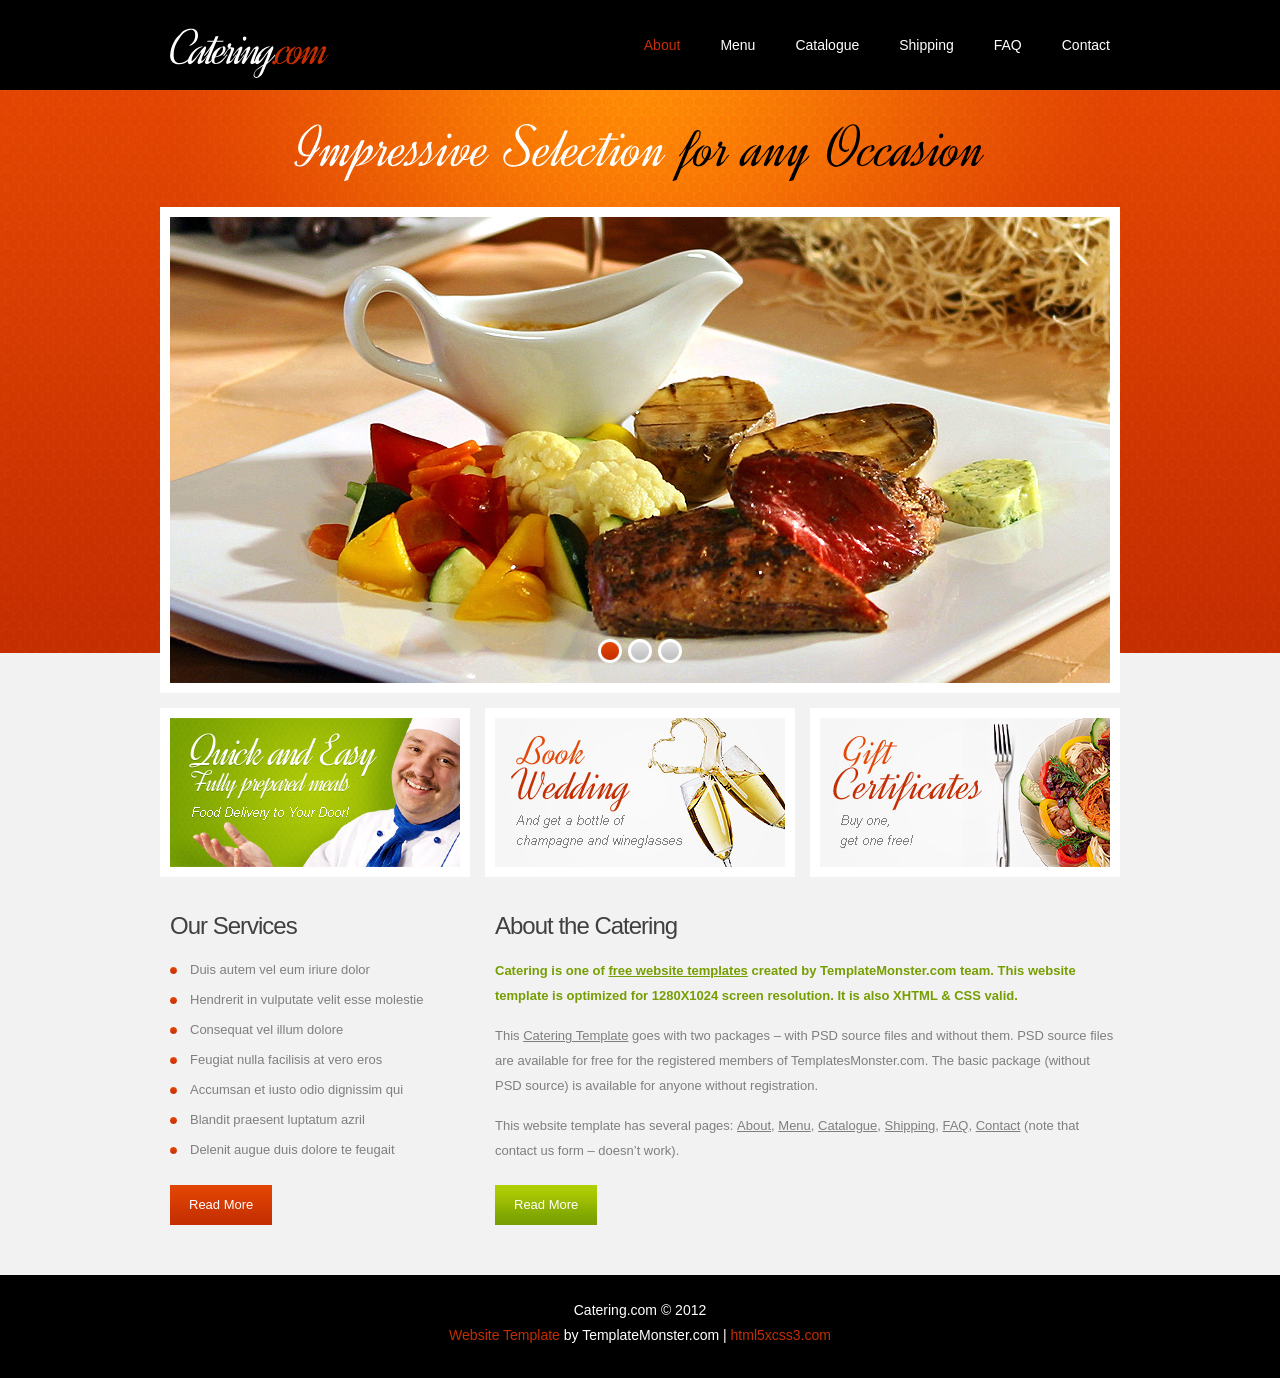
<file: public/layout/index.html>
<!DOCTYPE html>
<html lang="en">
<head>
    <title>About</title>
    <meta charset="utf-8">
    <link rel="stylesheet" href="css/reset.css" type="text/css" media="screen">
    <link rel="stylesheet" href="css/style.css" type="text/css" media="screen">
    <link rel="stylesheet" href="css/layout.css" type="text/css" media="screen"> 
    <script src="js/jquery-1.7.1.min.js" type="text/javascript"></script>
    <script src="js/cufon-yui.js" type="text/javascript"></script>
    <script src="js/cufon-replace.js" type="text/javascript"></script> 
    <script src="js/Dynalight_400.font.js" type="text/javascript"></script>
    <script src="js/FF-cash.js" type="text/javascript"></script>
    <script src="js/tms-0.3.js" type="text/javascript"></script>
    <script src="js/tms_presets.js" type="text/javascript"></script>
    <script src="js/jquery.easing.1.3.js" type="text/javascript"></script>
    <script src="js/jquery.equalheights.js" type="text/javascript"></script>    
	<!--[if lt IE 8]>
    <div style=' clear: both; text-align:center; position: relative;'>
        <a href="http://windows.microsoft.com/en-US/internet-explorer/products/ie/home?ocid=ie6_countdown_bannercode">
        	<img src="http://storage.ie6countdown.com/assets/100/images/banners/warning_bar_0000_us.jpg" border="0" height="42" width="820" alt="You are using an outdated browser. For a faster, safer browsing experience, upgrade for free today." />
        </a>
    </div>
	<![endif]-->
    <!--[if lt IE 9]>
   		<script type="text/javascript" src="js/html5.js"></script>
	<![endif]-->
</head>
<body id="page1">
	<!--==============================header=================================-->
    <header>
    	<div class="row-top">
        	<div class="main">
            	<div class="wrapper">
                	<h1><a href="index.html">Catering<span>.com</span></a></h1>
                    <nav>
                        <ul class="menu">
                            <li><a class="active" href="index.html">About</a></li>
                            <li><a href="menu.html">Menu</a></li>
                            <li><a href="catalogue.html">Catalogue </a></li>
                            <li><a href="shipping.html">Shipping</a></li>
                            <li><a href="faq.html">FAQ </a></li>
                            <li><a href="contact.html">Contact</a></li>
                        </ul>
                    </nav>
                </div>
            </div>
        </div>
        <div class="row-bot">
        	<div class="row-bot-bg">
            	<div class="main">
                	<h2>Impressive Selection <span>for any Occasion</span></h2>
                    <div class="slider-wrapper">
                        <div class="slider">
                            <ul class="items">
                                <li>
                                    <img src="images/slider-img1.jpg" alt="" />
                                </li>
                                <li>
                                    <img src="images/slider-img2.jpg" alt="" />
                                </li>
                                <li>
                                    <img src="images/slider-img3.jpg" alt="" />
                                </li>
                            </ul>
                        </div>
                    </div>
                </div>
            </div>
        </div>
    </header>
    
	<!--==============================content================================-->
    <section id="content"><div class="ic">More Website Templates @ TemplateMonster.com - January 23, 2012!</div>
        <div class="main">
            <div class="wrapper img-indent-bot">
                <article class="col-1">
                	<a href="#"><img class="img-border" src="images/banner-1.jpg" alt=""></a>
                </article>
                <article class="col-1">
                	<a href="#"><img class="img-border" src="images/banner-2.jpg" alt=""></a>
                </article>
                <article class="col-2">
                	<a href="#"><img class="img-border" src="images/banner-3.jpg" alt=""></a>
                </article>
            </div>
            <div class="wrapper">
            	<article class="column-1">
                	<div class="indent-left">
                        <div class="maxheight indent-bot">
                            <h3>Our Services</h3>
                            <ul class="list-1">
                                <li><a href="#">Duis autem vel eum iriure dolor</a></li>
                                <li><a href="#">Hendrerit in vulputate velit esse molestie </a></li>
                                <li><a href="#">Consequat vel illum dolore</a></li>
                                <li><a href="#">Feugiat nulla facilisis at vero eros</a></li>
                                <li><a href="#">Accumsan et iusto odio dignissim qui</a></li>
                                <li><a href="#">Blandit praesent luptatum azril</a></li>
                                <li><a href="#">Delenit augue duis dolore te feugait</a></li>
                            </ul>
                        </div>
                        <a class="button-1" href="#">Read More</a>
                    </div>
                </article>
                <article class="column-2">
                	<div class="maxheight indent-bot">
                        <h3 class="p1">About the Catering</h3>
                        <h6 class="p2">Catering is one of <a class="color-3" href="http://blog.templatemonster.com/free-website-templates/" target="_blank">free website templates</a> created by TemplateMonster.com team. This website template is optimized for 1280X1024 screen resolution. It is also XHTML &amp; CSS valid.</h6>
                        <p class="p2">This <a href="http://blog.templatemonster.com/2012/01/23/free-website-template-jquery-slider-food-delivery-project/" target="_blank">Catering Template</a> goes with two packages – with PSD source files and without them. PSD source files are available for free for the registered members of TemplatesMonster.com. The basic package (without PSD source) is available for anyone without registration.</p>
                        This website template has several pages: <a href="index.html">About</a>, <a href="menu.html">Menu</a>, <a href="catalogue.html">Catalogue</a>, <a href="shipping.html">Shipping</a>, <a href="faq.html">FAQ</a>, <a href="contact.html">Contact</a> (note that contact us form – doesn’t work).
                    </div>
                    <a class="button-2" href="#">Read More</a>
                </article>
            </div>
        </div>
    </section>
    
	<!--==============================footer=================================-->
    <footer>
        <div class="main">
        	<div class="aligncenter">
            	<span>Catering.com &copy; 2012</span>
                <a rel="nofollow" class="link" target="_blank" href="http://www.templatemonster.com/">Website Template</a> by TemplateMonster.com | <a rel="nofollow" class="link" target="_blank" href="http://www.html5xcss3.com/">html5xcss3.com</a>
            </div>
        </div>
    </footer>
    <script type="text/javascript"> Cufon.now(); </script>
    <script type="text/javascript">
		$(window).load(function() {
			$('.slider')._TMS({
				duration:1000,
				easing:'easeOutQuint',
				preset:'slideDown',
				slideshow:7000,
				banners:false,
				pauseOnHover:true,
				pagination:true,
				pagNums:false
			});
		});
    </script>
</body>
</html>
</file>
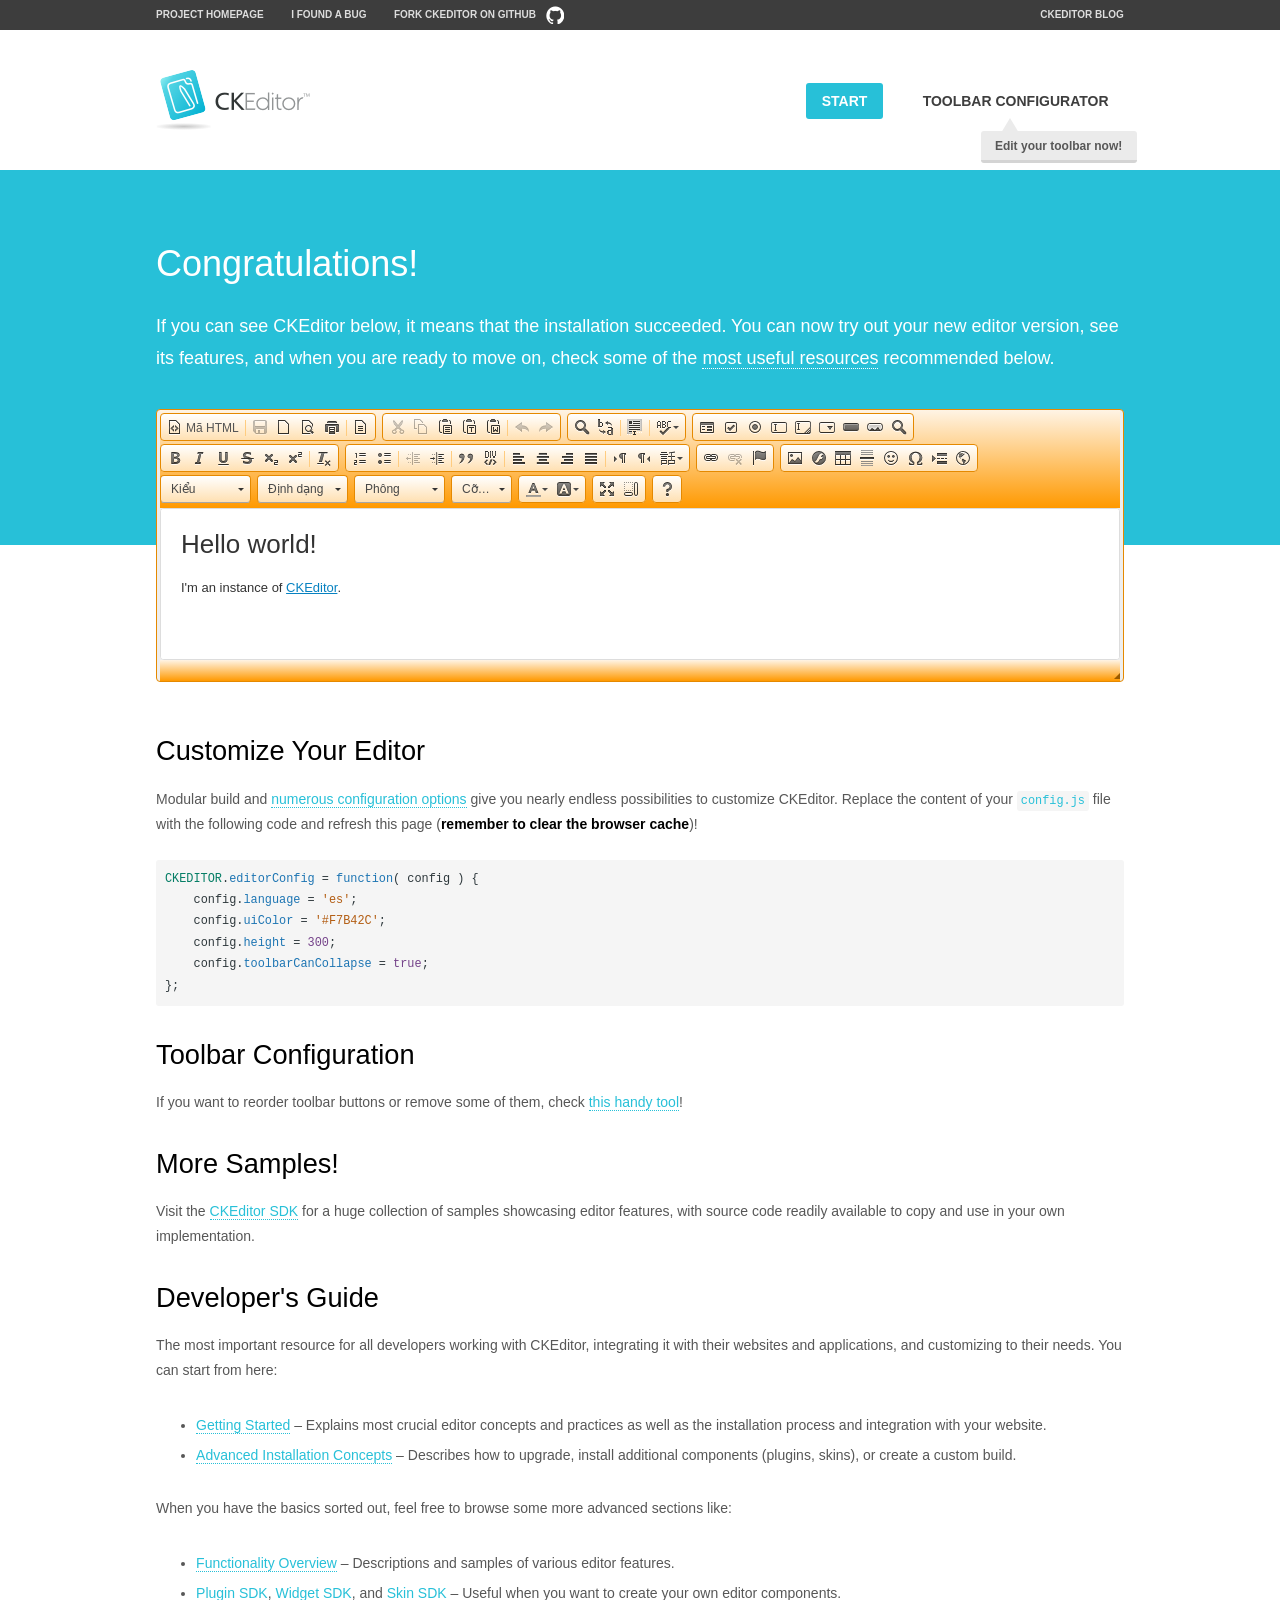
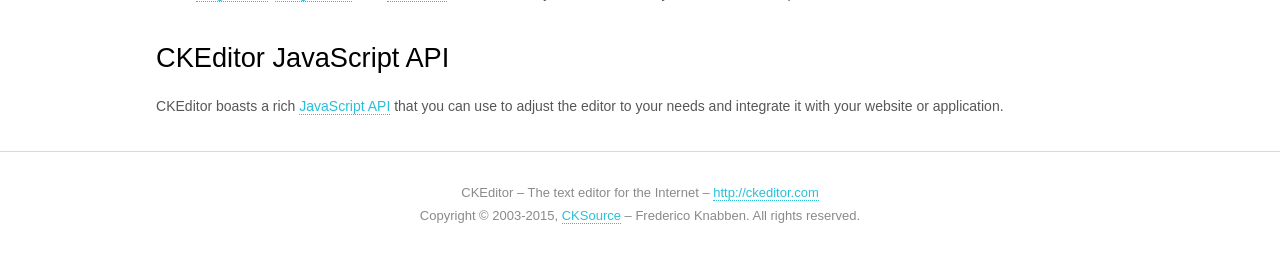
<file: public/ckeditor/samples/index.html>
<!DOCTYPE html>
<!--
Copyright (c) 2003-2015, CKSource - Frederico Knabben. All rights reserved.
For licensing, see LICENSE.md or http://ckeditor.com/license
-->
<html>
<head>
	<meta charset="utf-8">
	<title>CKEditor Sample</title>
	<script src="../ckeditor.js"></script>
	<script src="js/sample.js"></script>
	<link rel="stylesheet" href="css/samples.css">
	<link rel="stylesheet" href="toolbarconfigurator/lib/codemirror/neo.css">
</head>
<body id="main">

<nav class="navigation-a">
	<div class="grid-container">
		<ul class="navigation-a-left grid-width-70">
			<li><a href="http://ckeditor.com">Project Homepage</a></li>
			<li><a href="http://dev.ckeditor.com/">I found a bug</a></li>
			<li><a href="http://github.com/ckeditor/ckeditor-dev" class="icon-pos-right icon-navigation-a-github">Fork CKEditor on GitHub</a></li>
		</ul>
		<ul class="navigation-a-right grid-width-30">
			<li><a href="http://ckeditor.com/blog-list">CKEditor Blog</a></li>
		</ul>
	</div>
</nav>

<header class="header-a">
	<div class="grid-container">
		<h1 class="header-a-logo grid-width-30">
			<a href="index.html"><img src="img/logo.png" alt="CKEditor Sample"></a>
		</h1>

		<nav class="navigation-b grid-width-70">
			<ul>
				<li><a href="index.html" class="button-a button-a-background">Start</a></li>
				<li><a href="toolbarconfigurator/index.html" class="button-a">Toolbar configurator <span class="balloon-a balloon-a-nw">Edit your toolbar now!</span></a></li>
			</ul>
		</nav>
	</div>
</header>

<main>
	<div class="adjoined-top">
		<div class="grid-container">
			<div class="content grid-width-100">
				<h1>Congratulations!</h1>
				<p>
					If you can see CKEditor below, it means that the installation succeeded.
					You can now try out your new editor version, see its features, and when you are ready to move on, check some of the <a href="#sample-customize">most useful resources</a> recommended below.
				</p>
			</div>
		</div>
	</div>
	<div class="adjoined-bottom">
		<div class="grid-container">
			<div class="grid-width-100">
				<div id="editor">
					<h1>Hello world!</h1>
					<p>I'm an instance of <a href="http://ckeditor.com">CKEditor</a>.</p>
				</div>
			</div>
		</div>
	</div>

	<div class="grid-container">
		<div class="content grid-width-100">
			<section id="sample-customize">
				<h2>Customize Your Editor</h2>
				<p>Modular build and <a href="http://docs.ckeditor.com/#!/guide/dev_configuration">numerous configuration options</a> give you nearly endless possibilities to customize CKEditor. Replace the content of your <code><a href="../config.js">config.js</a></code> file with the following code and refresh this page (<strong>remember to clear the browser cache</strong>)!</p>
		<pre class="cm-s-neo CodeMirror"><code><span style="padding-right: 0.1px;"><span class="cm-variable">CKEDITOR</span>.<span class="cm-property">editorConfig</span> <span class="cm-operator">=</span> <span class="cm-keyword">function</span>( <span class="cm-def">config</span> ) {</span>
<span style="padding-right: 0.1px;"><span class="cm-tab">	</span><span class="cm-variable-2">config</span>.<span class="cm-property">language</span> <span class="cm-operator">=</span> <span class="cm-string">'es'</span>;</span>
<span style="padding-right: 0.1px;"><span class="cm-tab">	</span><span class="cm-variable-2">config</span>.<span class="cm-property">uiColor</span> <span class="cm-operator">=</span> <span class="cm-string">'#F7B42C'</span>;</span>
<span style="padding-right: 0.1px;"><span class="cm-tab">	</span><span class="cm-variable-2">config</span>.<span class="cm-property">height</span> <span class="cm-operator">=</span> <span class="cm-number">300</span>;</span>
<span style="padding-right: 0.1px;"><span class="cm-tab">	</span><span class="cm-variable-2">config</span>.<span class="cm-property">toolbarCanCollapse</span> <span class="cm-operator">=</span> <span class="cm-atom">true</span>;</span>
<span style="padding-right: 0.1px;">};</span></code></pre>
			</section>

			<section>
				<h2>Toolbar Configuration</h2>
				<p>If you want to reorder toolbar buttons or remove some of them, check <a href="toolbarconfigurator/index.html">this handy tool</a>!</p>
			</section>

			<section>
				<h2>More Samples!</h2>
				<p>Visit the <a href="http://sdk.ckeditor.com">CKEditor SDK</a> for a huge collection of samples showcasing editor features, with source code readily available to copy and use in your own implementation.</p>
			</section>

			<section>
				<h2>Developer's Guide</h2>
				<p>The most important resource for all developers working with CKEditor, integrating it with their websites and applications, and customizing to their needs. You can start from here:</p>
				<ul>
					<li><a href="http://docs.ckeditor.com/#!/guide/dev_installation">Getting Started</a> &ndash; Explains most crucial editor concepts and practices as well as the installation process and integration with your website.</li>
					<li><a href="http://docs.ckeditor.com/#!/guide/dev_advanced_installation">Advanced Installation Concepts</a> &ndash; Describes how to upgrade, install additional components (plugins, skins), or create a custom build.</li>
				</ul>
					<p>When you have the basics sorted out, feel free to browse some more advanced sections like:</p>
				<ul>
					<li><a href="http://docs.ckeditor.com/#!/guide/dev_features">Functionality Overview</a> &ndash; Descriptions and samples of various editor features.</li>
					<li><a href="http://docs.ckeditor.com/#!/guide/plugin_sdk_intro">Plugin SDK</a>, <a href="http://docs.ckeditor.com/#!/guide/widget_sdk_intro">Widget SDK</a>, and <a href="http://docs.ckeditor.com/#!/guide/skin_sdk_intro">Skin SDK</a> &ndash; Useful when you want to create your own editor components.</li>
				</ul>
			</section>

			<section>
				<h2>CKEditor JavaScript API</h2>
				<p>CKEditor boasts a rich <a href="http://docs.ckeditor.com/#!/api">JavaScript API</a> that you can use to adjust the editor to your needs and integrate it with your website or application.</p>
			</section>
		</div>
	</div>
</main>

<footer class="footer-a grid-container">
	<div class="grid-container">
		<p class="grid-width-100">
			CKEditor &ndash; The text editor for the Internet &ndash; <a class="samples" href="http://ckeditor.com/">http://ckeditor.com</a>
		</p>
		<p class="grid-width-100" id="copy">
			Copyright &copy; 2003-2015, <a class="samples" href="http://cksource.com/">CKSource</a> &ndash; Frederico Knabben. All rights reserved.
		</p>
	</div>
</footer>
<script>
	initSample();
</script>

</body>
</html>
</file>
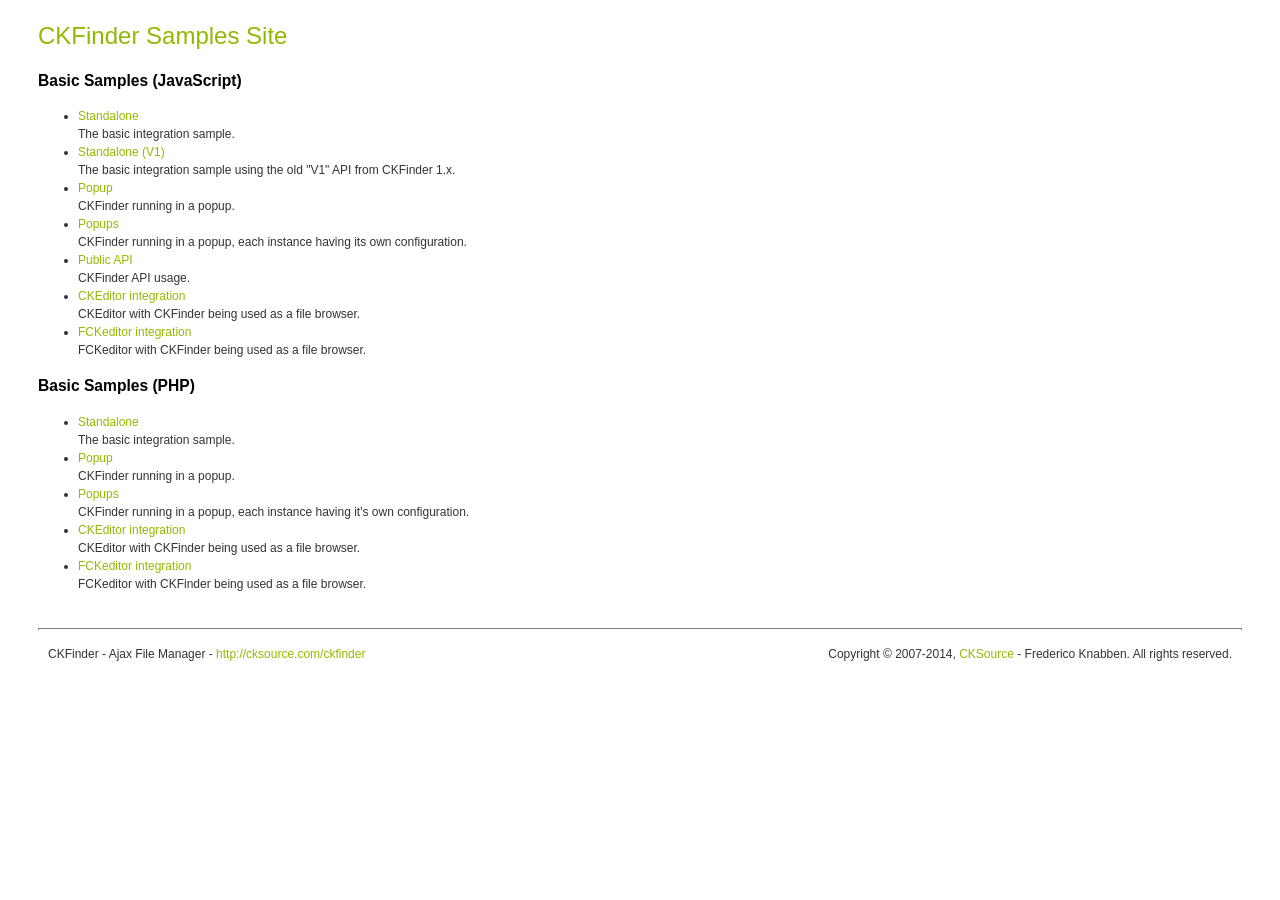
<file: public/ckfinder/_samples/index.html>
<!DOCTYPE html PUBLIC "-//W3C//DTD XHTML 1.0 Transitional//EN" "http://www.w3.org/TR/xhtml1/DTD/xhtml1-transitional.dtd">
<!--
 * CKFinder
 * ========
 * http://cksource.com/ckfinder
 * Copyright (C) 2007-2014, CKSource - Frederico Knabben. All rights reserved.
 *
 * The software, this file and its contents are subject to the CKFinder
 * License. Please read the license.txt file before using, installing, copying,
 * modifying or distribute this file or part of its contents. The contents of
 * this file is part of the Source Code of CKFinder.
-->
<html xmlns="http://www.w3.org/1999/xhtml">
<head>
	<title>CKFinder - Samples</title>
	<meta http-equiv="Content-Type" content="text/html; charset=utf-8" />
	<meta name="robots" content="noindex, nofollow" />
	<link href="sample.css" rel="stylesheet" type="text/css" />
</head>
<body>
	<h1 class="samples">
		CKFinder Samples Site
	</h1>
	<h2 class="samples">
		Basic Samples (JavaScript)
	</h2>
	<ul class="samples">
		<li><a class="samples" href="standalone.html">Standalone</a><br />The basic integration sample.</li>
		<li><a class="samples" href="standalone_v1.html">Standalone (V1)</a><br />The basic integration sample using the old "V1" API from CKFinder 1.x.</li>
		<li><a class="samples" href="popup.html">Popup</a><br />CKFinder running in a popup.</li>
		<li><a class="samples" href="popups.html">Popups</a><br />CKFinder running in a popup, each instance having its own configuration.</li>
		<li><a class="samples" href="public_api.html">Public API</a><br />CKFinder API usage.</li>
		<li><a class="samples" href="ckeditor.html">CKEditor integration</a><br />CKEditor with CKFinder being used as a file browser.</li>
		<li><a class="samples" href="fckeditor.html">FCKeditor integration</a><br />FCKeditor with CKFinder being used as a file browser.</li>
	</ul>
	<h2 class="samples">
		Basic Samples (PHP)
	</h2>
	<ul class="samples">
		<li><a class="samples" href="php/standalone.php">Standalone</a><br />The basic integration sample.</li>
		<li><a class="samples" href="php/popup.php">Popup</a><br />CKFinder running in a popup.</li>
		<li><a class="samples" href="php/popups.php">Popups</a><br />CKFinder running in a popup, each instance having it's own configuration.</li>
		<li><a class="samples" href="php/ckeditor.php">CKEditor integration</a><br />CKEditor with CKFinder being used as a file browser.</li>
		<li><a class="samples" href="php/fckeditor.php">FCKeditor integration</a><br />FCKeditor with CKFinder being used as a file browser.</li>
	</ul>
	<div id="footer">
		<hr />
		<p>
			CKFinder - Ajax File Manager - <a class="samples" href="http://cksource.com/ckfinder/">http://cksource.com/ckfinder</a>
		</p>
		<p id="copy">
			Copyright &copy; 2007-2014, <a class="samples" href="http://cksource.com/">CKSource</a> - Frederico Knabben. All rights reserved.
		</p>
	</div>
</body>
</html>
</file>
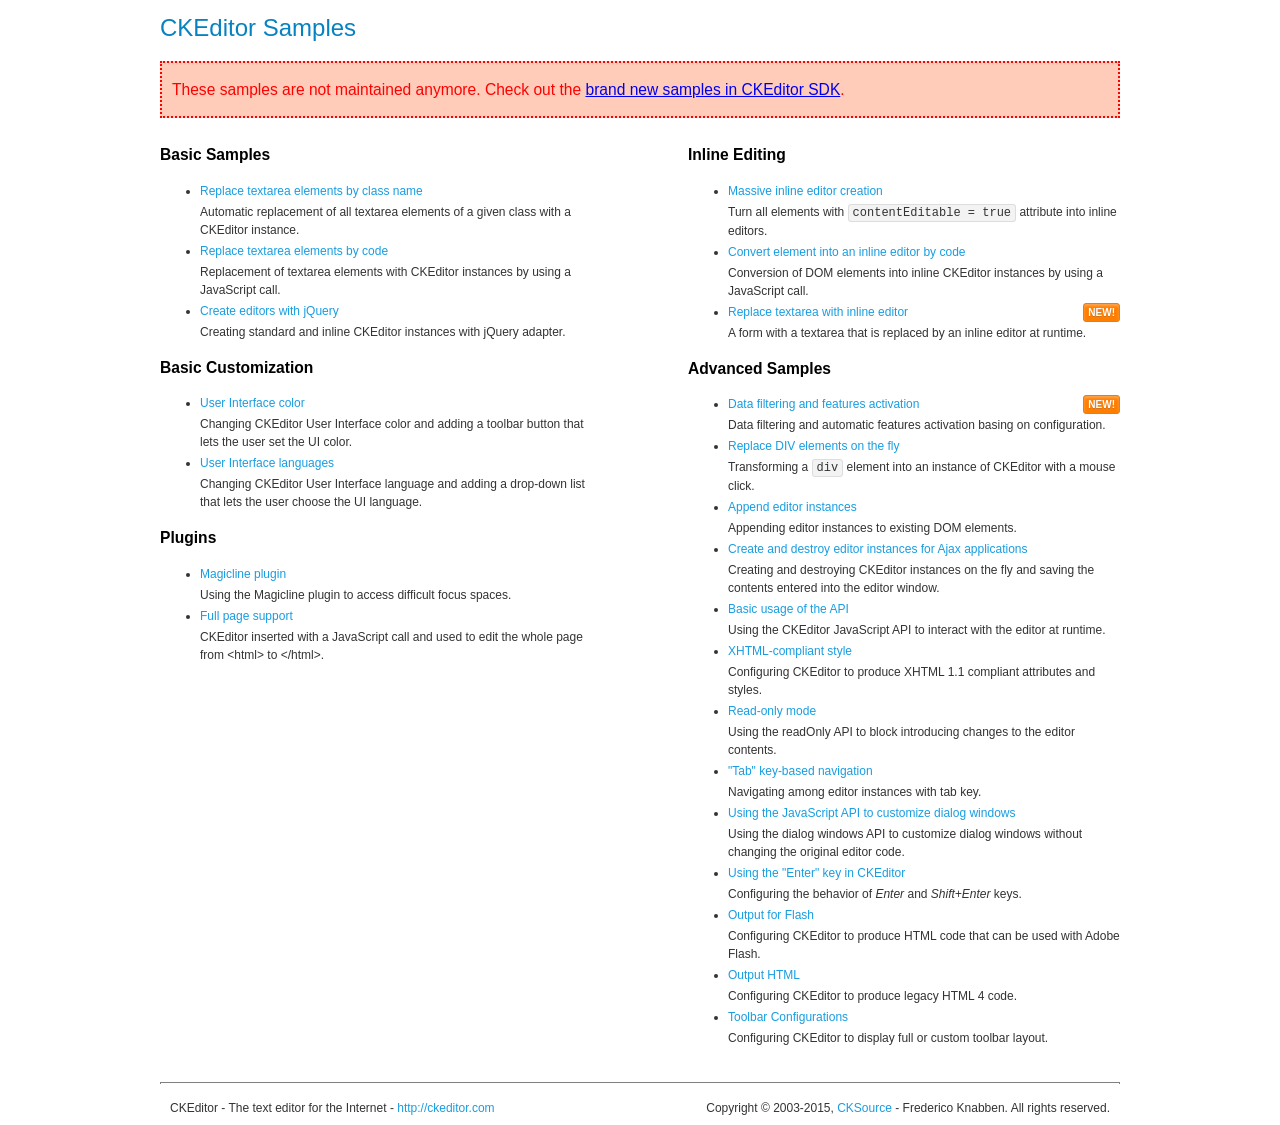
<file: public/ckeditor/samples/old/index.html>
<!DOCTYPE html>
<!--
Copyright (c) 2003-2015, CKSource - Frederico Knabben. All rights reserved.
For licensing, see LICENSE.md or http://ckeditor.com/license
-->
<html>
<head>
	<meta charset="utf-8">
	<title>CKEditor Samples</title>
	<link rel="stylesheet" href="sample.css">
</head>
<body>
	<h1 class="samples">
		CKEditor Samples
	</h1>
	<div class="warning deprecated">
		These samples are not maintained anymore. Check out the <a href="http://sdk.ckeditor.com/">brand new samples in CKEditor SDK</a>.
	</div>
	<div class="twoColumns">
		<div class="twoColumnsLeft">
			<h2 class="samples">
				Basic Samples
			</h2>
			<dl class="samples">
				<dt><a class="samples" href="replacebyclass.html">Replace textarea elements by class name</a></dt>
				<dd>Automatic replacement of all textarea elements of a given class with a CKEditor instance.</dd>

				<dt><a class="samples" href="replacebycode.html">Replace textarea elements by code</a></dt>
				<dd>Replacement of textarea elements with CKEditor instances by using a JavaScript call.</dd>

				<dt><a class="samples" href="jquery.html">Create editors with jQuery</a></dt>
				<dd>Creating standard and inline CKEditor instances with jQuery adapter.</dd>
			</dl>

			<h2 class="samples">
				Basic Customization
			</h2>
			<dl class="samples">
				<dt><a class="samples" href="uicolor.html">User Interface color</a></dt>
				<dd>Changing CKEditor User Interface color and adding a toolbar button that lets the user set the UI color.</dd>

				<dt><a class="samples" href="uilanguages.html">User Interface languages</a></dt>
				<dd>Changing CKEditor User Interface language and adding a drop-down list that lets the user choose the UI language.</dd>
			</dl>


			<h2 class="samples">Plugins</h2>
<dl class="samples">
<dt><a class="samples" href="magicline/magicline.html">Magicline plugin</a></dt>
<dd>Using the Magicline plugin to access difficult focus spaces.</dd>

<dt><a class="samples" href="wysiwygarea/fullpage.html">Full page support</a></dt>
<dd>CKEditor inserted with a JavaScript call and used to edit the whole page from &lt;html&gt; to &lt;/html&gt;.</dd>
</dl>
		</div>
		<div class="twoColumnsRight">
			<h2 class="samples">
				Inline Editing
			</h2>
			<dl class="samples">
				<dt><a class="samples" href="inlineall.html">Massive inline editor creation</a></dt>
				<dd>Turn all elements with <code>contentEditable = true</code> attribute into inline editors.</dd>

				<dt><a class="samples" href="inlinebycode.html">Convert element into an inline editor by code</a></dt>
				<dd>Conversion of DOM elements into inline CKEditor instances by using a JavaScript call.</dd>

				<dt><a class="samples" href="inlinetextarea.html">Replace textarea with inline editor</a> <span class="new">New!</span></dt>
				<dd>A form with a textarea that is replaced by an inline editor at runtime.</dd>

				
			</dl>

			<h2 class="samples">
				Advanced Samples
			</h2>
			<dl class="samples">
				<dt><a class="samples" href="datafiltering.html">Data filtering and features activation</a> <span class="new">New!</span></dt>
				<dd>Data filtering and automatic features activation basing on configuration.</dd>

				<dt><a class="samples" href="divreplace.html">Replace DIV elements on the fly</a></dt>
				<dd>Transforming a <code>div</code> element into an instance of CKEditor with a mouse click.</dd>

				<dt><a class="samples" href="appendto.html">Append editor instances</a></dt>
				<dd>Appending editor instances to existing DOM elements.</dd>

				<dt><a class="samples" href="ajax.html">Create and destroy editor instances for Ajax applications</a></dt>
				<dd>Creating and destroying CKEditor instances on the fly and saving the contents entered into the editor window.</dd>

				<dt><a class="samples" href="api.html">Basic usage of the API</a></dt>
				<dd>Using the CKEditor JavaScript API to interact with the editor at runtime.</dd>

				<dt><a class="samples" href="xhtmlstyle.html">XHTML-compliant style</a></dt>
				<dd>Configuring CKEditor to produce XHTML 1.1 compliant attributes and styles.</dd>

				<dt><a class="samples" href="readonly.html">Read-only mode</a></dt>
				<dd>Using the readOnly API to block introducing changes to the editor contents.</dd>

				<dt><a class="samples" href="tabindex.html">"Tab" key-based navigation</a></dt>
				<dd>Navigating among editor instances with tab key.</dd>


				
<dt><a class="samples" href="dialog/dialog.html">Using the JavaScript API to customize dialog windows</a></dt>
<dd>Using the dialog windows API to customize dialog windows without changing the original editor code.</dd>

<dt><a class="samples" href="enterkey/enterkey.html">Using the &quot;Enter&quot; key in CKEditor</a></dt>
<dd>Configuring the behavior of <em>Enter</em> and <em>Shift+Enter</em> keys.</dd>

<dt><a class="samples" href="htmlwriter/outputforflash.html">Output for Flash</a></dt>
<dd>Configuring CKEditor to produce HTML code that can be used with Adobe Flash.</dd>

<dt><a class="samples" href="htmlwriter/outputhtml.html">Output HTML</a></dt>
<dd>Configuring CKEditor to produce legacy HTML 4 code.</dd>

<dt><a class="samples" href="toolbar/toolbar.html">Toolbar Configurations</a></dt>
<dd>Configuring CKEditor to display full or custom toolbar layout.</dd>

			</dl>
		</div>
	</div>
	<div id="footer">
		<hr>
		<p>
			CKEditor - The text editor for the Internet - <a class="samples" href="http://ckeditor.com/">http://ckeditor.com</a>
		</p>
		<p id="copy">
			Copyright &copy; 2003-2015, <a class="samples" href="http://cksource.com/">CKSource</a> - Frederico Knabben. All rights reserved.
		</p>
	</div>
</body>
</html>
</file>
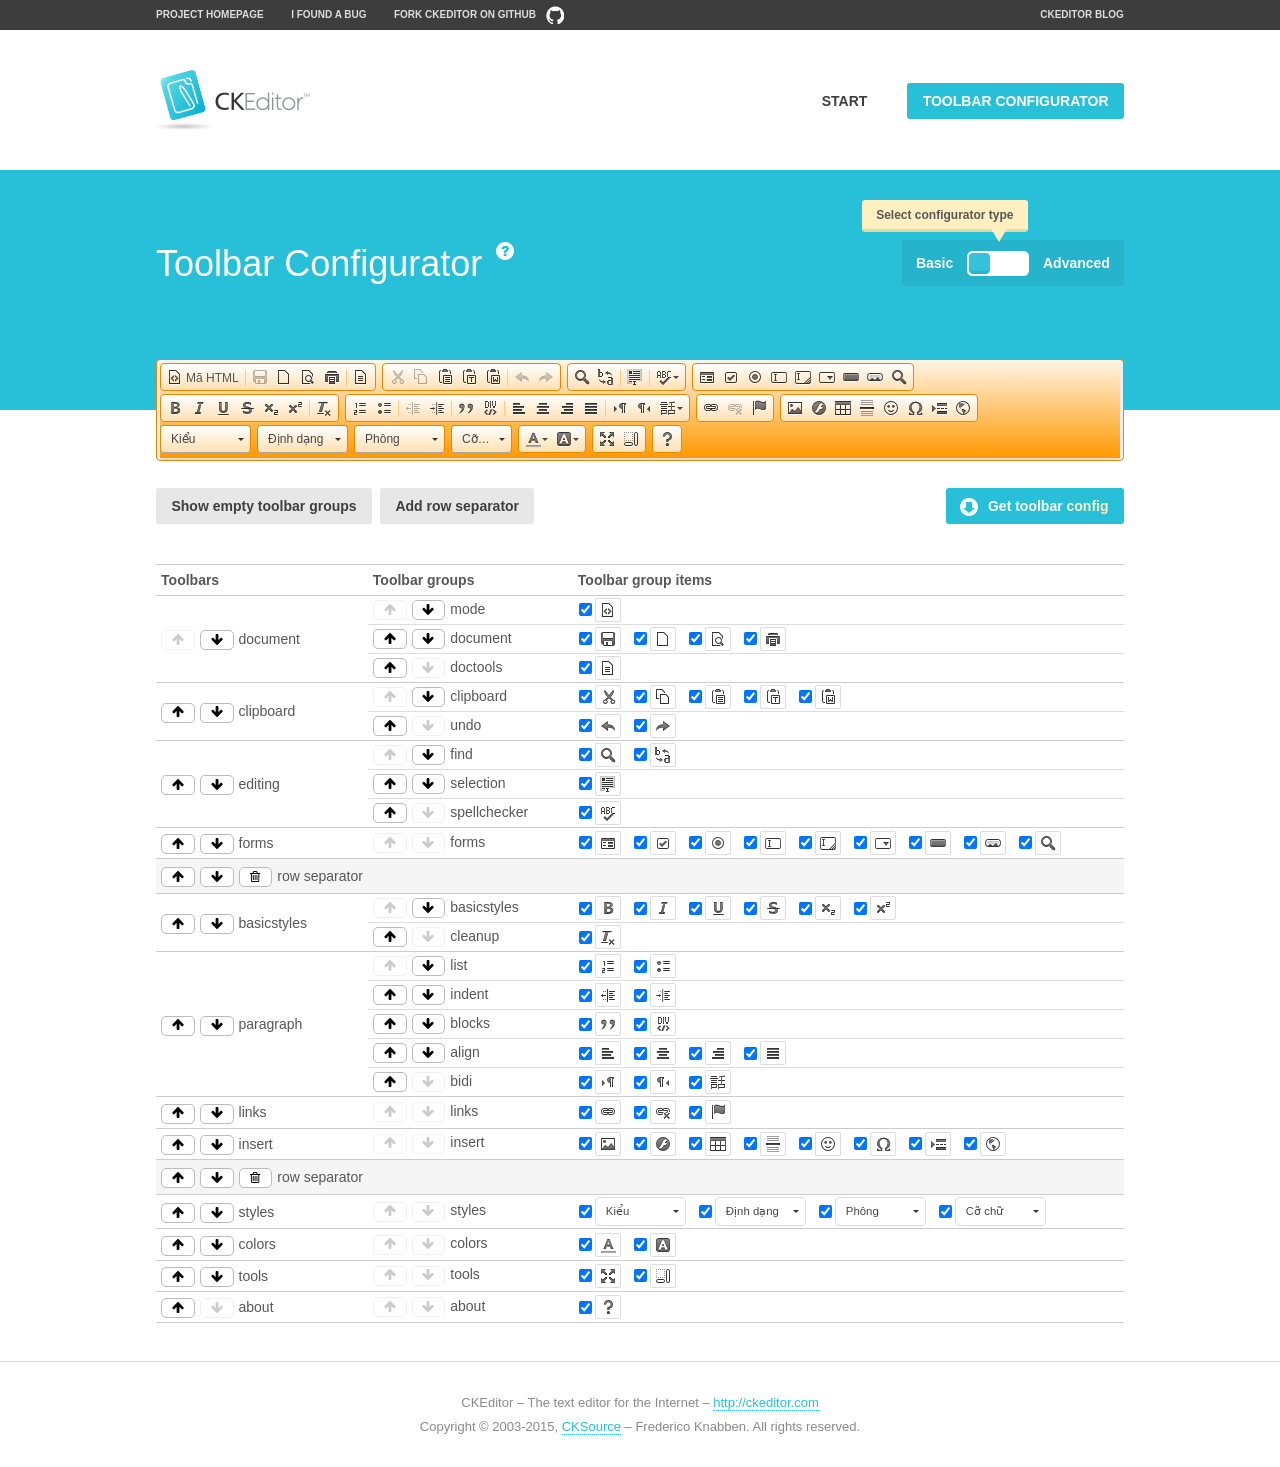
<file: public/ckeditor/samples/toolbarconfigurator/index.html>
<!DOCTYPE html>
<!--
Copyright (c) 2003-2015, CKSource - Frederico Knabben. All rights reserved.
For licensing, see LICENSE.md or http://ckeditor.com/license
-->
<!--[if IE 8]><html class="ie8"><![endif]-->
<!--[if gt IE 8]><html><![endif]-->
<!--[if !IE]><!--><html><!--<![endif]-->
<head>
	<meta charset="utf-8">
	<title>Toolbar Configurator</title>
	<script src="../../ckeditor.js"></script>
	<script>
		if ( CKEDITOR.env.ie && CKEDITOR.env.version < 9 )
			CKEDITOR.tools.enableHtml5Elements( document );
	</script>
	<link rel="stylesheet" href="lib/codemirror/codemirror.css">
	<link rel="stylesheet" href="lib/codemirror/show-hint.css">
	<link rel="stylesheet" href="lib/codemirror/neo.css">
	<link rel="stylesheet" href="css/fontello.css">
	<link rel="stylesheet" href="../css/samples.css">
</head>
<body id="toolbar">

<nav class="navigation-a">
	<div class="grid-container">
		<ul class="navigation-a-left grid-width-70">
			<li><a href="http://ckeditor.com">Project Homepage</a></li>
			<li><a href="http://dev.ckeditor.com/">I found a bug</a></li>
			<li><a href="http://github.com/ckeditor/ckeditor-dev" class="icon-pos-right icon-navigation-a-github">Fork CKEditor on GitHub</a></li>
		</ul>
		<ul class="navigation-a-right grid-width-30">
			<li><a href="http://ckeditor.com/blog-list">CKEditor Blog</a></li>
		</ul>
	</div>
</nav>

<header class="header-a">
	<div class="grid-container">
		<h1 class="header-a-logo grid-width-30">
			<a href="../index.html"><img src="../img/logo.png" alt="CKEditor Logo"></a>
		</h1>
		<nav class="navigation-b grid-width-70">
			<ul>
				<li><a href="../index.html"  class="button-a">Start</a></li>
				<li><a href="index.html"  class="button-a button-a-background">Toolbar configurator</a></li>
			</ul>
		</nav>
	</div>
</header>

<main>
	<div class="adjoined-top">
		<div class="grid-container">
			<div class="content grid-width-100">
				<div class="grid-container-nested">
					<h1 class="grid-width-60">
						Toolbar Configurator
						<a href="#help-content" type="button" title="Configurator help" id="help" class="button-a button-a-background button-a-no-text icon-pos-left icon-question-mark">Help</a>
					</h1>

					<div class="grid-width-40 grid-switch-magic">
						<div class="switch">
							<span class="balloon-a balloon-a-se">Select configurator type</span>
							<input type="radio" name="radio" data-num="1" id="radio-basic" />
							<input type="radio" name="radio" data-num="2" id="radio-advanced" />
							<label data-for="1" for="radio-basic">Basic</label>
							<span class="switch-inner">
								<span class="handler"></span>
							</span>
							<label data-for="2" for="radio-advanced">Advanced</label>
						</div>
					</div>
				</div>
			</div>
		</div>
	</div>
	<div class="adjoined-bottom">
		<div class="grid-container">
			<div class="grid-width-100">
				<div class="editors-container">
					<div id="editor-basic"></div>
					<div id="editor-advanced"></div>
				</div>
			</div>
		</div>
	</div>

	<div class="grid-container configurator">
		<div class="content grid-width-100">
			<div class="configurator">
				<div>
					<div id="toolbarModifierWrapper"></div>
				</div>
			</div>
		</div>
	</div>

	<div id="help-content">
		<div class="grid-container">
			<div class="grid-width-100">
				<h2>What Am I Doing Here?</h2>

				<div class="grid-container grid-container-nested">
					<div class="basic">
						<div class="grid-width-50">
							<p>Arrange <a href="http://docs.ckeditor.com/#!/api/CKEDITOR.config-cfg-toolbarGroups">toolbar groups</a>, toggle <a href="http://docs.ckeditor.com/#!/api/CKEDITOR.config-cfg-removeButtons">button visibility</a> according to your needs and get your toolbar configuration.</p>
							<p>You can replace the content of the <a href="../../config.js"><code>config.js</code></a> file with the generated configuration. If you already set some configuration options you will need to merge both configurations.</p>
						</div>
						<div class="grid-width-50">
							<p>Read more about different ways of <a href="http://docs.ckeditor.com/#!/guide/dev_configuration">setting configuration</a> and do not forget about <strong>clearing browser cache</strong>.</p>
							<p>Arranging toolbar groups is the recommended way of configuring the toolbar, but if you need more freedom you can use the <a href="#advanced">advanced configurator</a>.</p>
						</div>
					</div>
					<div class="advanced" style="display: none;">
						<div class="grid-width-50">
							<p>With this code editor you can edit your <a href="http://docs.ckeditor.com/#!/api/CKEDITOR.config-cfg-toolbar">toolbar configuration</a> live.</p>
							<p>You can replace the content of the <a href="../../config.js"><code>config.js</code></a> file with the generated configuration. If you already set some configuration options you will need to merge both configurations.</p>
						</div>
						<div class="grid-width-50">
							<p>Read more about different ways of <a href="http://docs.ckeditor.com/#!/guide/dev_configuration">setting configuration</a> and do not forget about <strong>clearing browser cache</strong>.</p>
						</div>
					</div>
				</div>

				<p class="grid-container grid-container-nested">
					<button type="button" class="help-content-close grid-width-100 button-a button-a-background">Got it. Let's play!</button>
				</p>
			</div>
		</div>
	</div>
</main>

<footer class="footer-a grid-container">
	<p class="grid-width-100">
		CKEditor &ndash; The text editor for the Internet &ndash; <a class="samples" href="http://ckeditor.com/">http://ckeditor.com</a>
	</p>
	<p class="grid-width-100" id="copy">
		Copyright &copy; 2003-2015, <a class="samples" href="http://cksource.com/">CKSource</a> &ndash; Frederico Knabben. All rights reserved.
	</p>
</footer>

<script src="lib/codemirror/codemirror.js"></script>
<script src="lib/codemirror/javascript.js"></script>
<script src="lib/codemirror/show-hint.js"></script>

<script src="js/fulltoolbareditor.js"></script>
<script src="js/abstracttoolbarmodifier.js"></script>
<script src="js/toolbarmodifier.js"></script>
<script src="js/toolbartextmodifier.js"></script>
<script src="../js/sf.js"></script>

<script>
	( function() {
		'use strict';

		var mode = ( window.location.hash.substr( 1 ) === 'advanced' ) ? 'advanced' : 'basic',
			configuratorSection = CKEDITOR.document.findOne( 'main > .grid-container.configurator' ),
			basicInstruction = CKEDITOR.document.findOne( '#help-content .basic' ),
			advancedInstruction = CKEDITOR.document.findOne( '#help-content .advanced' ),

			// Configurator mode switcher.
			modeSwitchBasic = CKEDITOR.document.getById( 'radio-basic' ),
			modeSwitchAdvanced = CKEDITOR.document.getById( 'radio-advanced' );

		// Initial setup
		function updateSwitcher() {
			if ( mode === 'advanced' ) {
				modeSwitchAdvanced.$.checked = true;
			} else {
				modeSwitchBasic.$.checked = true;
			}
		}

		updateSwitcher();

		CKEDITOR.document.getWindow().on( 'hashchange', function( e ) {
			var hash = window.location.hash.substr( 1 );
			if ( !( hash === 'advanced' || hash === 'basic' ) ) {
				return;
			}
			mode = hash;
			onToolbarsDone( mode );
		} );

		CKEDITOR.document.getWindow().on( 'resize', function() {
			updateToolbar( ( mode === 'basic' ? toolbarModifier : toolbarTextModifier )[ 'editorInstance' ] );
		} );

		function onRefresh( modifier ) {
			modifier = modifier || this;

			if ( mode === 'basic' && modifier instanceof ToolbarConfigurator.ToolbarTextModifier ) {
				return;
			}

			// CodeMirror container becomes visible, so we need to refresh and to avoid rendering problems.
			if ( mode === 'advanced' && modifier instanceof ToolbarConfigurator.ToolbarTextModifier ) {
				modifier.codeContainer.refresh();
			}

			updateToolbar( modifier.editorInstance );
		}

		function updateToolbar( editor ) {
			var editorContainer = editor.container;

			// Not always editor is loaded.
			if ( !editorContainer ) {
				return;
			}

			var displayStyle = editorContainer.getStyle( 'display' );

			editorContainer.setStyle( 'display', 'block' );

			var newHeight = editorContainer.getSize( 'height' );

			var newMarginTop = parseInt( editorContainer.getComputedStyle( 'margin-top' ), 10 );
			newMarginTop = ( isNaN( newMarginTop ) ? 0 : Number( newMarginTop ) );

			var newMarginBottom = parseInt( editorContainer.getComputedStyle( 'margin-bottom' ), 10 );
			newMarginBottom = ( isNaN( newMarginBottom ) ? 0 : Number( newMarginBottom ) );

			var result = newHeight + newMarginTop + newMarginBottom;

			editorContainer.setStyle( 'display', displayStyle );

			editor.container.getAscendant( 'div' ).setStyle( 'height', result + 'px' );
		}

		var toolbarModifier = new ToolbarConfigurator.ToolbarModifier( 'editor-basic' );

		var done = 0;
		toolbarModifier.init( onToolbarInit );
		toolbarModifier.onRefresh = onRefresh;

		CKEDITOR.document.getById( 'toolbarModifierWrapper' ).append( toolbarModifier.mainContainer );

		var toolbarTextModifier = new ToolbarConfigurator.ToolbarTextModifier( 'editor-advanced' );
		toolbarTextModifier.init( onToolbarInit );
		toolbarTextModifier.onRefresh = onRefresh;

		function onToolbarInit() {
			if ( ++done === 2 ) {
				onToolbarsDone();

				positionSticky.watch( CKEDITOR.document.findOne( '.toolbar' ), function() {
					return mode === 'advanced';
				} );
			}
		}

		function onToolbarsDone() {
			if ( mode === 'basic' ) {
				toggleModeBasic( false );
			} else {
				toggleModeAdvanced( false );
			}

			updateSwitcher();

			setTimeout( function() {
				CKEDITOR.document.findOne( '.editors-container' ).addClass( 'active' );
				CKEDITOR.document.findOne( '#toolbarModifierWrapper' ).addClass( 'active' );
			}, 200 );
		}

		CKEDITOR.document.getById( 'toolbarModifierWrapper' ).append( toolbarTextModifier.mainContainer );

		function toogleModeSwitch( onElement, offElement, onModifier, offModifier ) {
			onElement.addClass( 'fancy-button-active' );
			offElement.removeClass( 'fancy-button-active' );

			onModifier.showUI();
			offModifier.hideUI();
		}

		function toggleModeBasic( callOnRefresh ) {
			callOnRefresh = ( callOnRefresh !== false );
			mode = 'basic';
			window.location.hash = '#basic';
			toogleModeSwitch( modeSwitchBasic, modeSwitchAdvanced, toolbarModifier, toolbarTextModifier );

			configuratorSection.removeClass( 'freed-width' );
			basicInstruction.show();
			advancedInstruction.hide();

			callOnRefresh && onRefresh( toolbarModifier );
		}

		function toggleModeAdvanced( callOnRefresh ) {
			callOnRefresh = ( callOnRefresh !== false );
			mode = 'advanced';
			window.location.hash = '#advanced';
			toogleModeSwitch( modeSwitchAdvanced, modeSwitchBasic, toolbarTextModifier, toolbarModifier );

			configuratorSection.addClass( 'freed-width' );
			advancedInstruction.show();
			basicInstruction.hide();

			callOnRefresh && onRefresh( toolbarTextModifier );
		}

		modeSwitchBasic.on( 'click', toggleModeBasic );
		modeSwitchAdvanced.on( 'click', toggleModeAdvanced );

		//
		// Position:sticky for the toolbar.
		//

		// Will make elements behave like they were styled with position:sticky.
		var positionSticky = {
			// Store object: {
			// 		element: CKEDITOR.dom.element, // Element which will float.
			// 		placeholder: CKEDITOR.dom.element, // Placeholder which is place to prevent page bounce.
			// 		isFixed: boolean // Whether element float now.
			// }
			watched: [],

			active: [],

			staticContainer: null,

			init: function() {
				var element = CKEDITOR.dom.element.createFromHtml(
					'<div class="staticContainer">' +
						'<div class="grid-container" >' +
							'<div class="grid-width-100">' +
								'<div class="inner"></div>' +
							'</div>' +
						'</div>' +
					'</div>' );

				this.staticContainer = element.findOne( '.inner' );

				CKEDITOR.document.getBody().append( element );
			},

			watch: function( element, preventFunc ) {
				this.watched.push( {
					element: element,
					placeholder: new CKEDITOR.dom.element( 'div' ),
					isFixed: false,
					preventFunc: preventFunc
				} );
			},

			checkAll: function() {
				for ( var i = 0; i < this.watched.length; i++ ) {
					this.check( this.watched[ i ] );
				}
			},

			check: function( element ) {
				var isFixed = element.isFixed;
				var shouldBeFixed = this.shouldBeFixed( element );

				// Nothing to be done.
				if ( isFixed === shouldBeFixed ) {
					return;
				}

				var placeholder = element.placeholder;

				if ( isFixed ) {
					// Unfixing.

					element.element.insertBefore( placeholder );
					placeholder.remove();

					element.element.removeStyle( 'margin' );

					this.active.splice( CKEDITOR.tools.indexOf( this.active, element ), 1 );

				} else {
					// Fixing.
					placeholder.setStyle( 'width', element.element.getSize( 'width' ) + 'px' );
					placeholder.setStyle( 'height', element.element.getSize( 'height' ) + 'px' );
					placeholder.setStyle( 'margin-bottom', element.element.getComputedStyle( 'margin-bottom' ) );
					placeholder.setStyle( 'display', element.element.getComputedStyle( 'display' ) );
					placeholder.insertAfter( element.element );

					this.staticContainer.append( element.element );

					this.active.push( element );
				}

				element.isFixed = !element.isFixed;
			},

			shouldBeFixed: function( element ) {
				if ( element.preventFunc && element.preventFunc() ) {
					return false;
				}

				// If element is already fixed we are checking it's placeholder.
				var related = ( element.isFixed ? element.placeholder : element.element ),
					clientRect = related.$.getBoundingClientRect(),
					staticHeight = this.staticContainer.getSize('height' ),
					elemHeight = element.element.getSize( 'height' );

				if ( element.isFixed ) {
					return ( clientRect.top + elemHeight < staticHeight );
				} else {
					return ( clientRect.top < staticHeight );
				}
			}
		};

		positionSticky.init();

		CKEDITOR.document.getWindow().on( 'scroll',
			new CKEDITOR.tools.eventsBuffer( 100, positionSticky.checkAll, positionSticky ).input
		);

		// Make the toolbar sticky.
		positionSticky.watch( CKEDITOR.document.findOne( '.editors-container' ) );

		// Help button and help-content.
		( function() {
			var helpButton = CKEDITOR.document.getById( 'help' ),
				helpContent = CKEDITOR.document.getById( 'help-content' );

			// Don't show help button on IE8 because it's unsupported by Pico Modal.
			if ( CKEDITOR.env.ie && CKEDITOR.env.version == 8 ) {
				helpButton.hide();
			} else {
				// Display help modal when the button is clicked.
				helpButton.on( 'click', function( evt ) {
					SF.modal( {
						// Clone modal content from DOM.
						content: helpContent.getHtml(),

						afterCreate: function( modal ) {
							// Enable modal content button to close the modal.
							new CKEDITOR.dom.element( modal.modalElem() ).findOne( '.help-content-close' ).once( 'click', modal.close );
						}
					} ).show();
				} );
			}
		} )();
	} )();
</script>
</body>
</html>
</file>
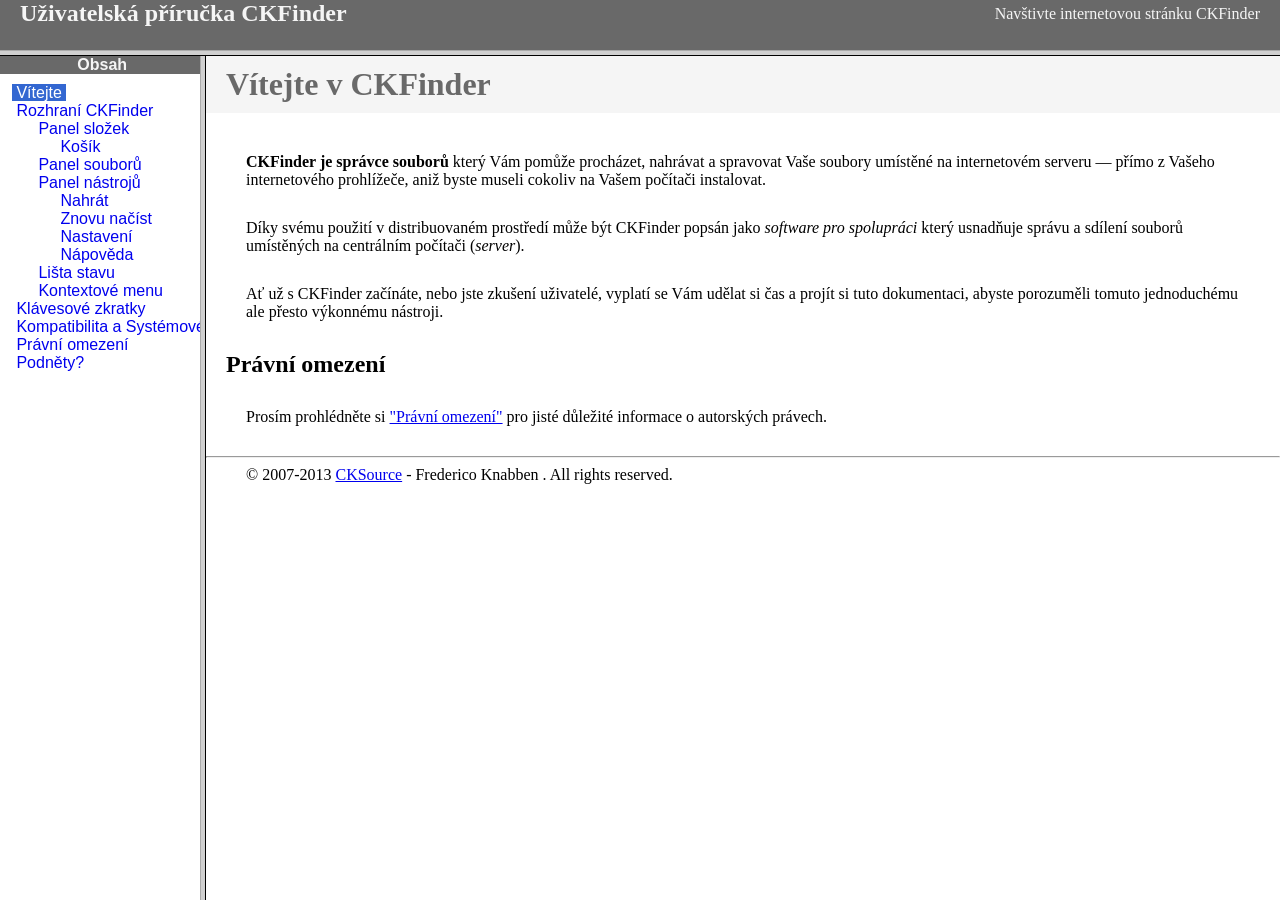
<file: public/ckfinder/help/cs/index.html>
<!DOCTYPE HTML PUBLIC "-//W3C//DTD HTML 4.01 Frameset//EN" "http://www.w3.org/TR/html4/frameset.dtd">
<html lang="cs">
<head>
	<title>Uživatelská příručka CKFinder</title>
	<meta name="robots" content="noindex, nofollow">
	<meta http-equiv="Content-Type" content="text/html; charset=utf-8">
	<style type="text/css">
		frame {border-color:#f5f5f5}
	</style>
</head>
<frameset rows="50,*">
	<frame src="files/header.html" noresize="noresize" frameborder="0">
	<frameset cols="200,*">
			<frame src="files/toc.html">
			<frame src="files/001.html" name="CKDocsMain">
	</frameset>
</frameset>
</html>
</file>
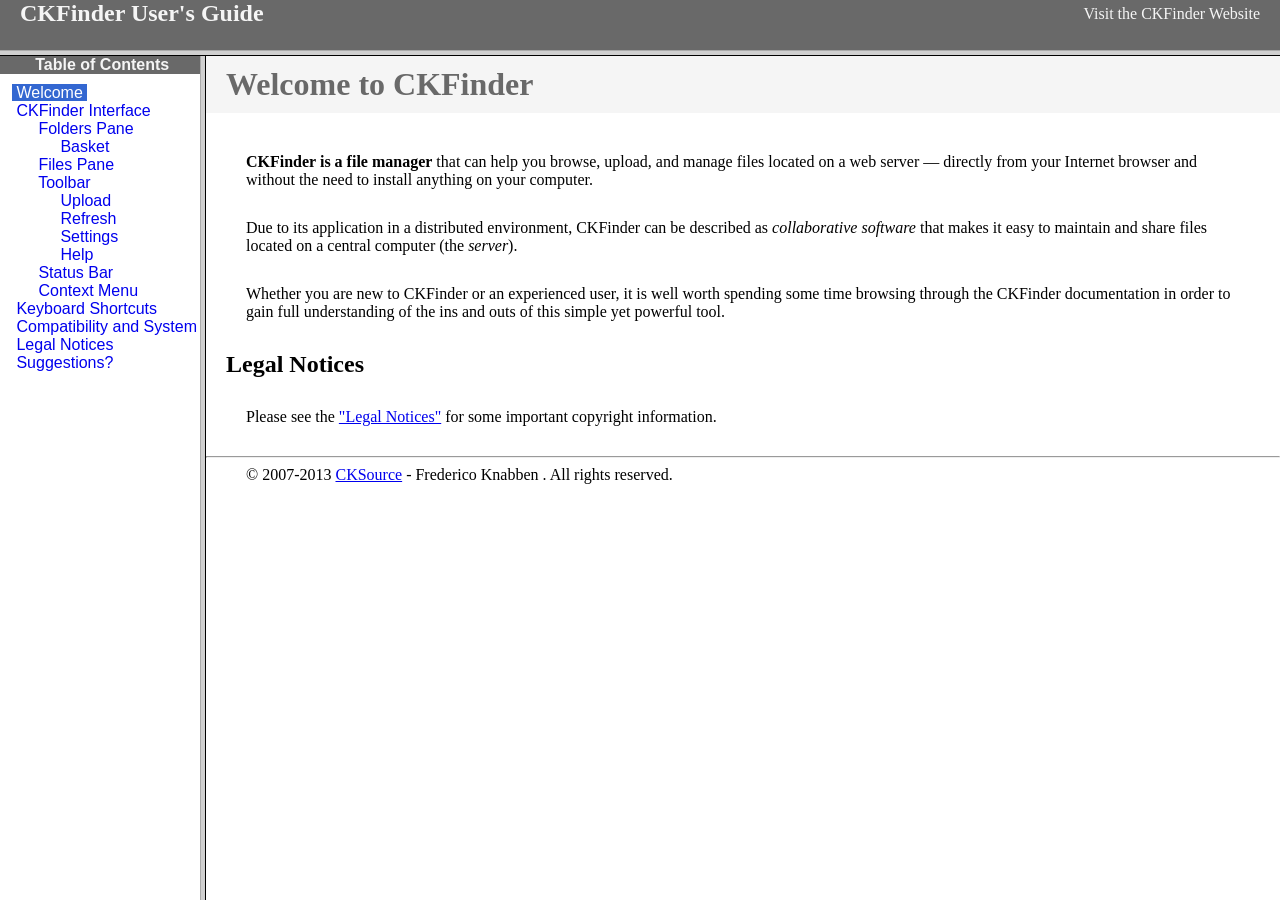
<file: public/ckfinder/help/en/index.html>
<!DOCTYPE HTML PUBLIC "-//W3C//DTD HTML 4.01 Frameset//EN" "http://www.w3.org/TR/html4/frameset.dtd">
<html lang="en">
<head>
	<title>CKFinder User's Guide</title>
	<meta name="robots" content="noindex, nofollow">
	<meta http-equiv="Content-Type" content="text/html; charset=utf-8">
	<style type="text/css">
		frame {border-color:#f5f5f5}
	</style>
</head>
<frameset rows="50,*">
	<frame src="files/header.html" noresize="noresize" frameborder="0">
	<frameset cols="200,*">
			<frame src="files/toc.html">
			<frame src="files/001.html" name="CKDocsMain">
	</frameset>
</frameset>
</html>
</file>
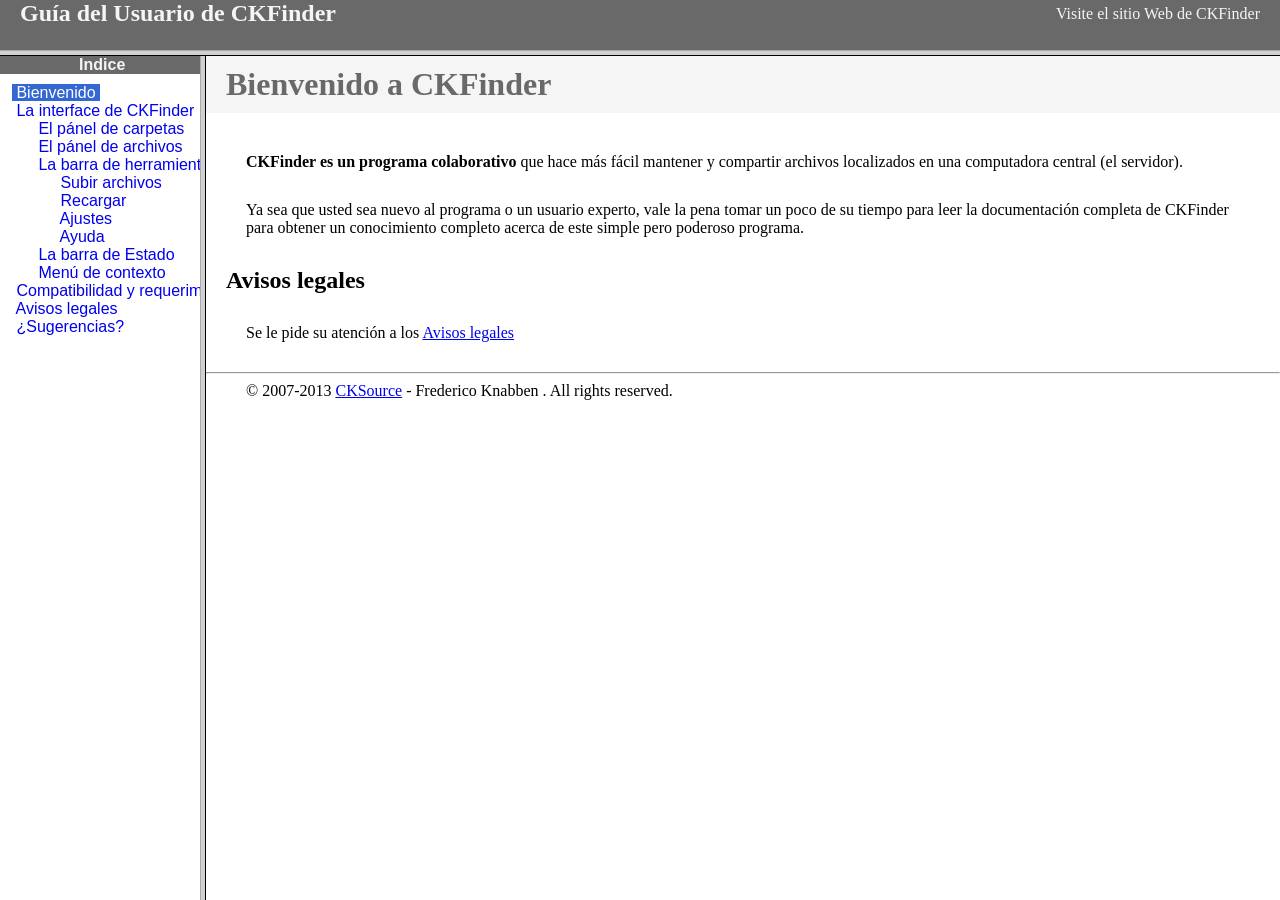
<file: public/ckfinder/help/es-mx/index.html>
<!DOCTYPE HTML PUBLIC "-//W3C//DTD HTML 4.01 Frameset//EN" "http://www.w3.org/TR/html4/frameset.dtd">
<html lang="es-mx">
<head>
	<title>Gu&iacute;a para el usuario de CKFinder</title>
	<meta http-equiv="Content-Type" content="text/html; charset=utf-8">
	<meta name="robots" content="noindex, nofollow">
	<style type="text/css">
		frame {border-color:#f5f5f5}
	</style>
</head>
<frameset rows="50,*">
	<frame src="files/header.html" noresize="noresize" frameborder="0">
	<frameset cols="200,*">
			<frame src="files/toc.html">
			<frame src="files/001.html" name="CKDocsMain">
	</frameset>
</frameset>
</html>
</file>
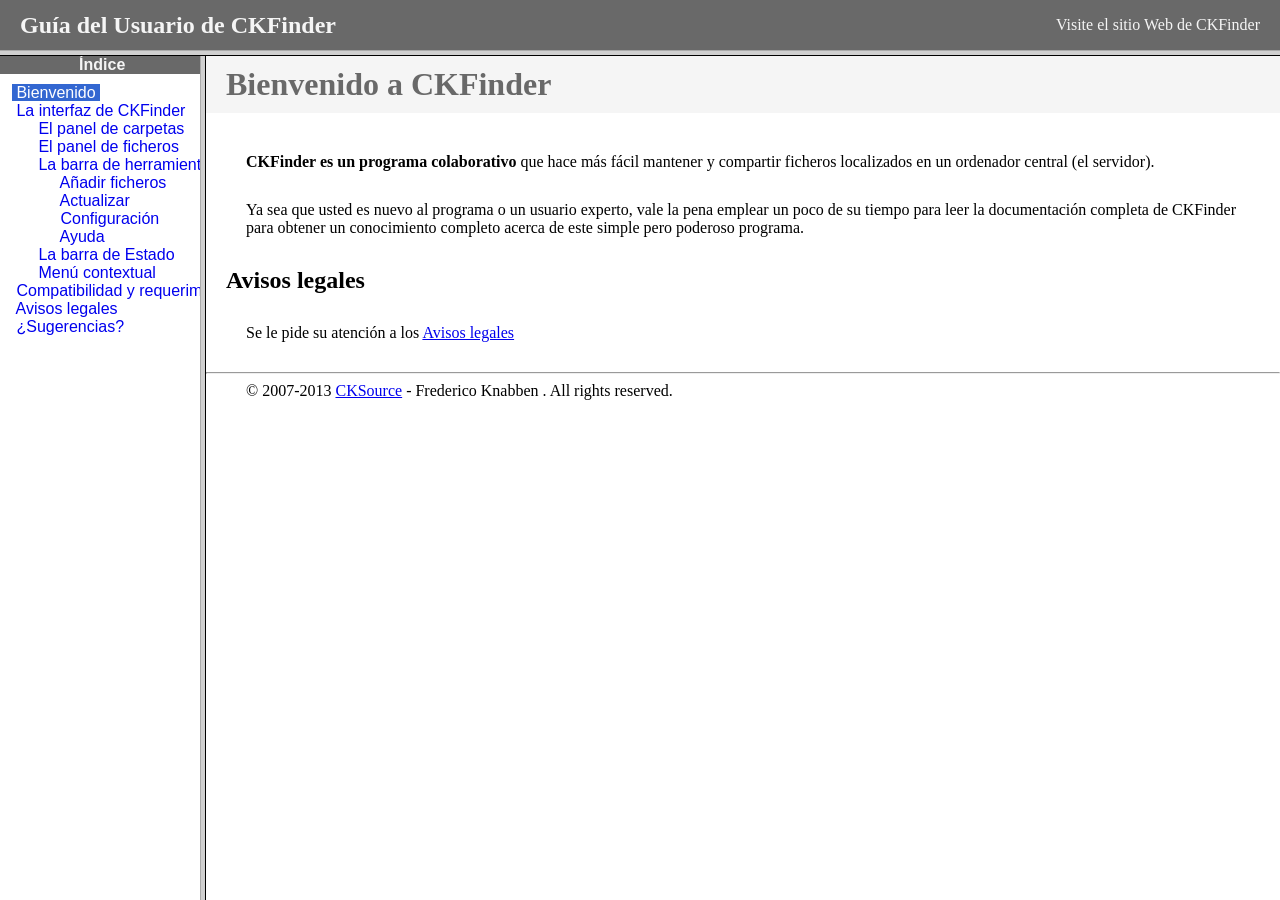
<file: public/ckfinder/help/es/index.html>
<!DOCTYPE HTML PUBLIC "-//W3C//DTD HTML 4.01 Frameset//EN" "http://www.w3.org/TR/html4/frameset.dtd">
<html lang="es">
<head>
	<title>Gu&iacute;a para el usuario de CKFinder</title>
	<meta http-equiv="Content-Type" content="text/html; charset=utf-8">
	<meta name="robots" content="noindex, nofollow">
	<style type="text/css">
		frame {border-color:#f5f5f5}
	</style>
</head>
<frameset rows="50,*">
	<frame src="files/header.html" noresize="noresize" frameborder="0">
	<frameset cols="200,*">
			<frame src="files/toc.html">
			<frame src="files/001.html" name="CKDocsMain">
	</frameset>
</frameset>
</html>
</file>
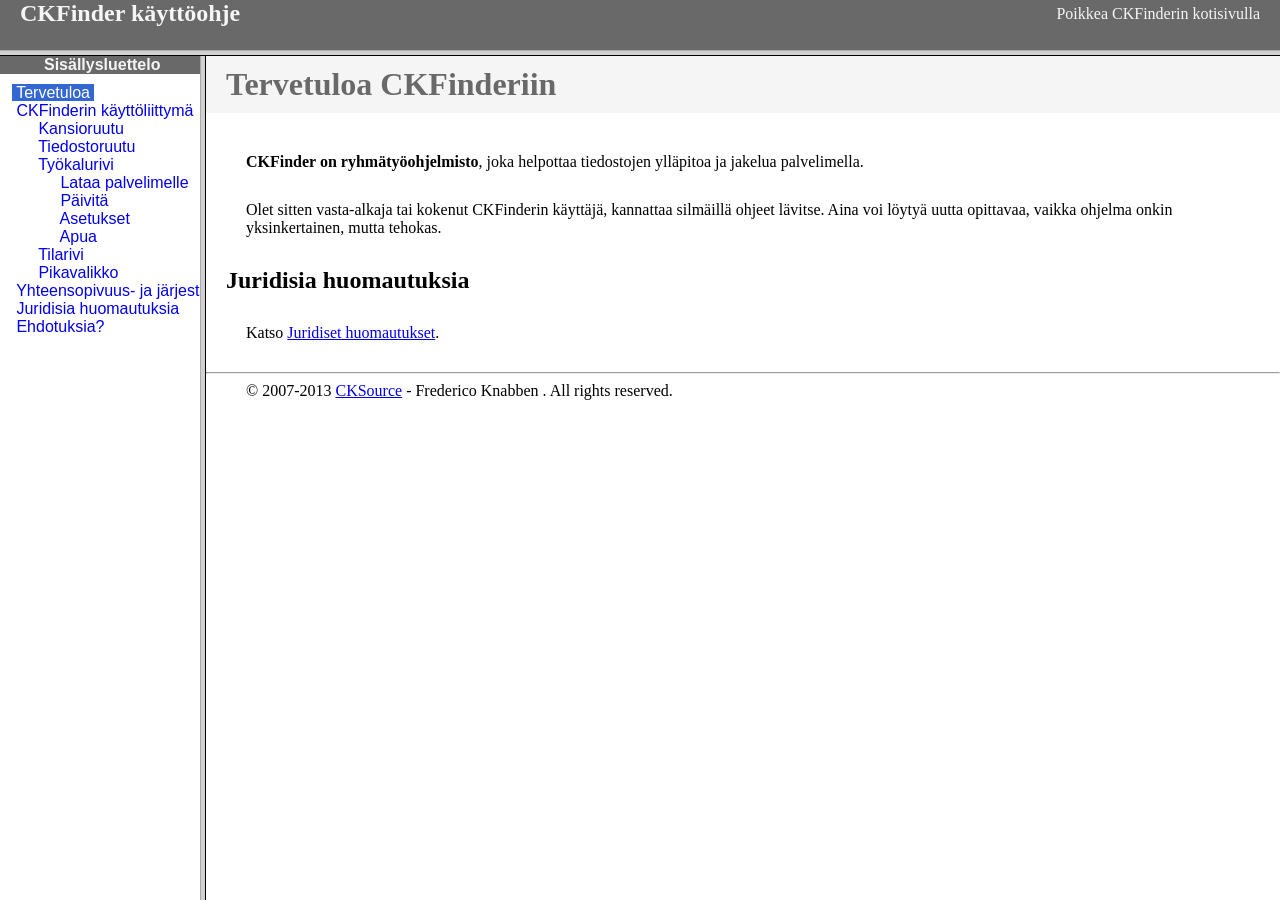
<file: public/ckfinder/help/fi/index.html>
<!DOCTYPE HTML PUBLIC "-//W3C//DTD HTML 4.01 Frameset//EN" "http://www.w3.org/TR/html4/frameset.dtd">
<html lang="fi">
<head>
	<title>CKFinder käyttöohje</title>
	<meta http-equiv="Content-Type" content="text/html; charset=utf-8">
	<meta name="robots" content="noindex, nofollow">
	<style type="text/css">
		frame {border-color:#f5f5f5}
	</style>
</head>
<frameset rows="50,*">
	<frame src="files/header.html" noresize="noresize" frameborder="0">
	<frameset cols="200,*">
			<frame src="files/toc.html">
			<frame src="files/001.html" name="CKDocsMain">
	</frameset>
</frameset>
</html>
</file>
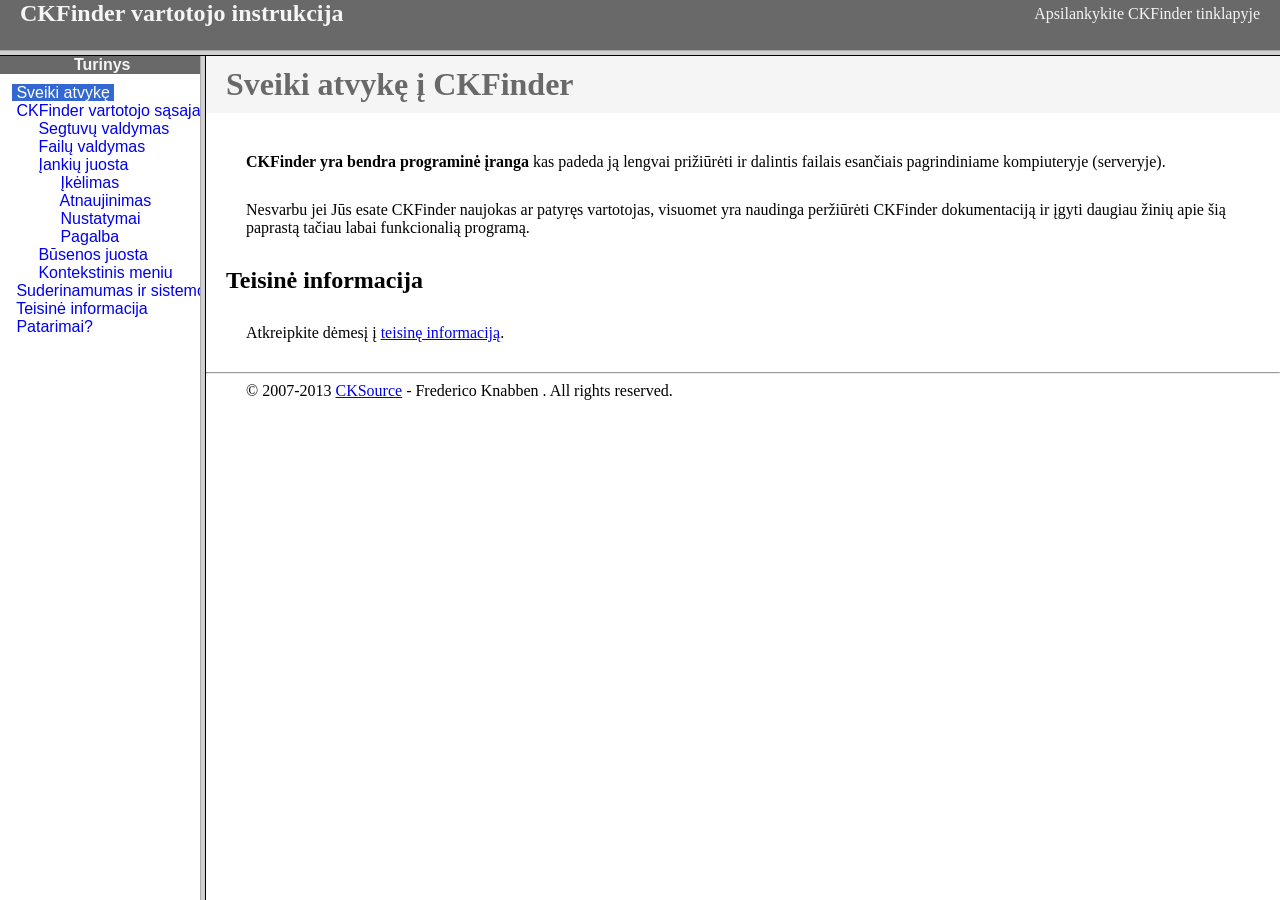
<file: public/ckfinder/help/lt/index.html>
<!DOCTYPE HTML PUBLIC "-//W3C//DTD HTML 4.01 Frameset//EN" "http://www.w3.org/TR/html4/frameset.dtd">
<html lang="lt">
<head>
	<title>CKFinder User's Guide</title>
	<meta http-equiv="Content-Type" content="text/html; charset=utf-8">
	<meta name="robots" content="noindex, nofollow">
	<style type="text/css">
		frame {border-color:#f5f5f5}
	</style>
</head>
<frameset rows="50,*">
	<frame src="files/header.html" noresize="noresize" frameborder="0">
	<frameset cols="200,*">
			<frame src="files/toc.html">
			<frame src="files/001.html" name="CKDocsMain">
	</frameset>
</frameset>
</html>
</file>
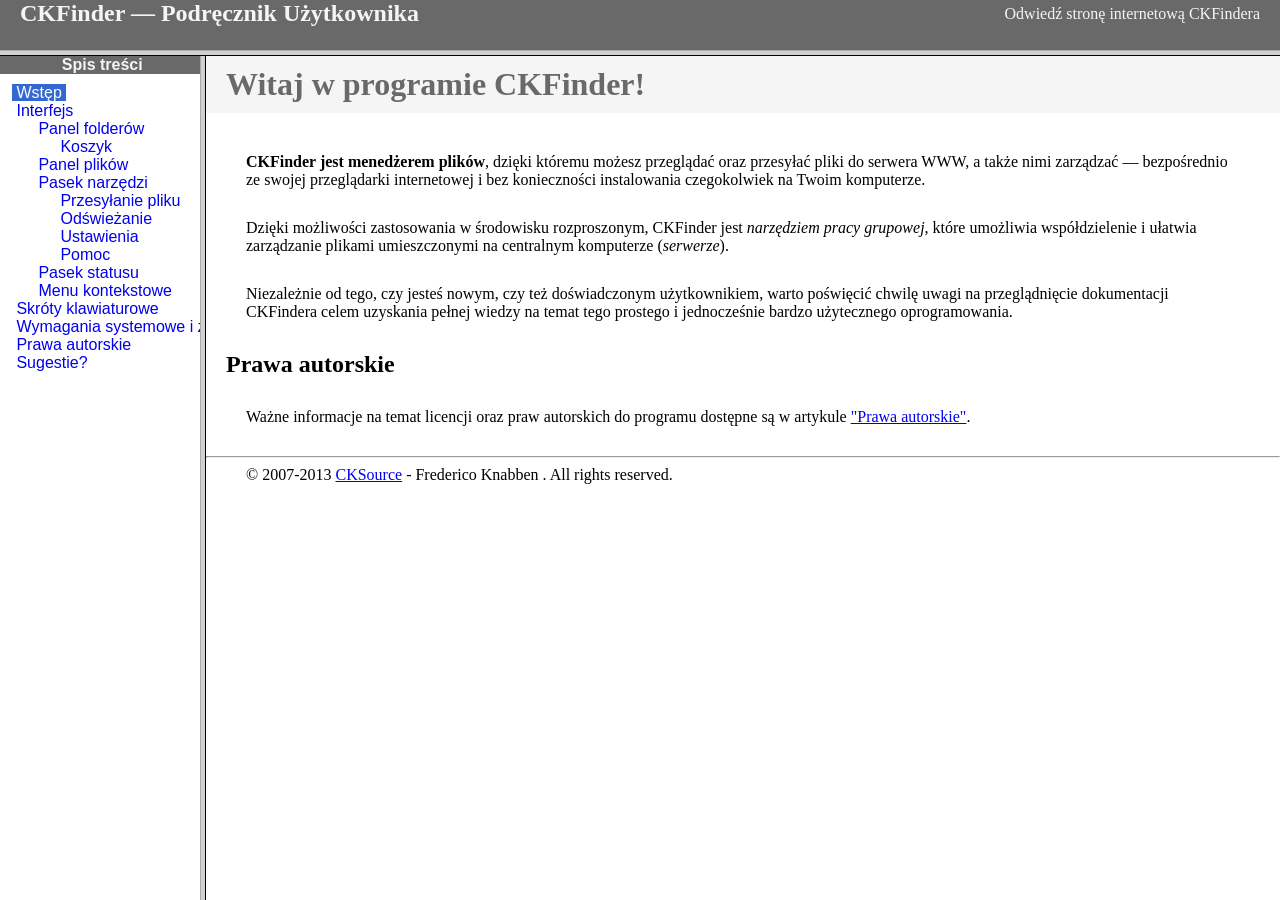
<file: public/ckfinder/help/pl/index.html>
<!DOCTYPE HTML PUBLIC "-//W3C//DTD HTML 4.01 Frameset//EN" "http://www.w3.org/TR/html4/frameset.dtd">
<html lang="pl">
<head>
	<title>CKFinder &mdash; Podręcznik Użytkownika</title>
	<meta http-equiv="Content-Type" content="text/html; charset=utf-8">
	<meta name="robots" content="noindex, nofollow">
	<style type="text/css">
		frame {border-color:#f5f5f5}
	</style>
</head>
<frameset rows="50,*">
	<frame src="files/header.html" noresize="noresize" frameborder="0">
	<frameset cols="200,*">
			<frame src="files/toc.html">
			<frame src="files/001.html" name="CKDocsMain">
	</frameset>
</frameset>
</html>
</file>
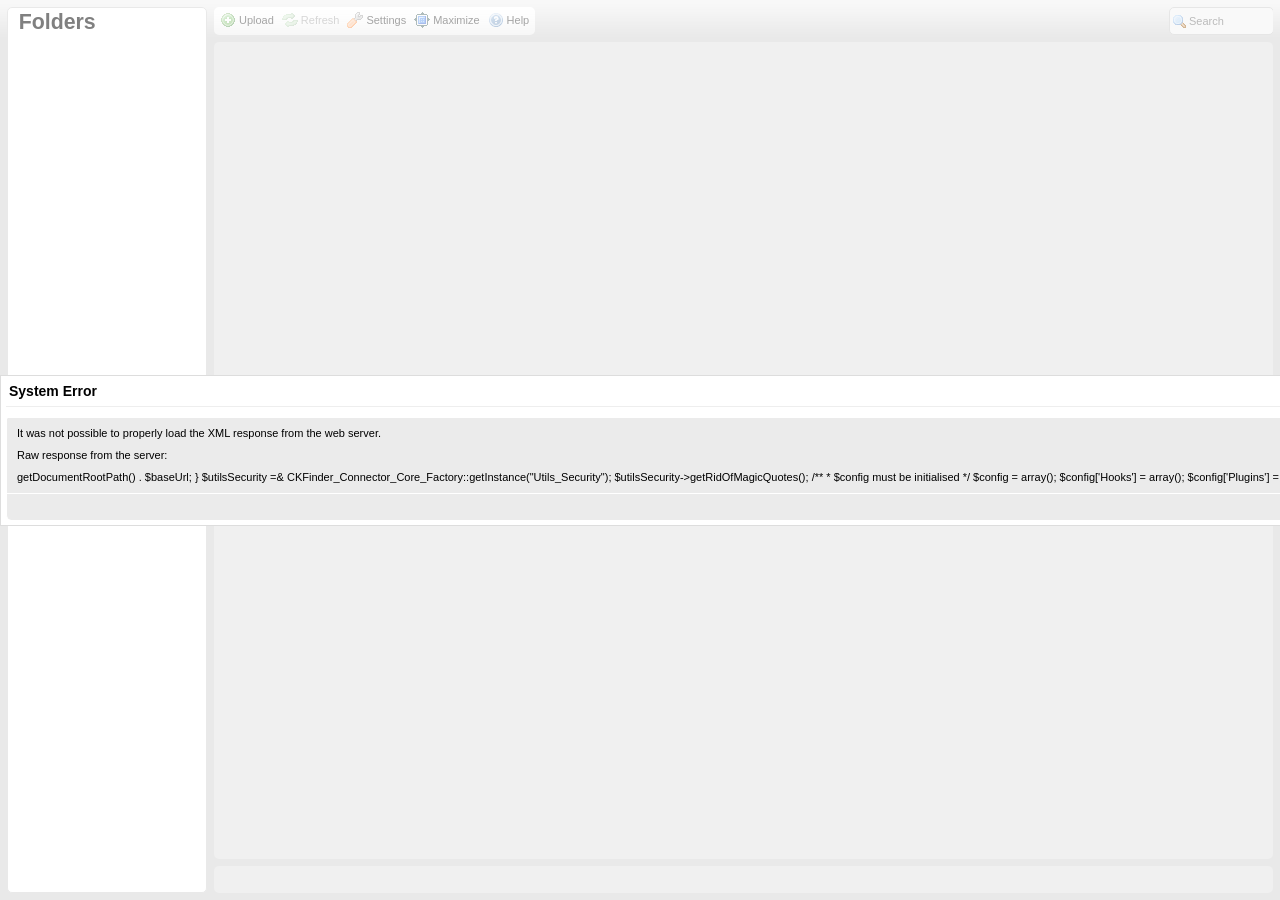
<file: public/ckfinder/ckfinder.html>
<!DOCTYPE HTML PUBLIC "-//W3C//DTD HTML 4.01//EN" "http://www.w3.org/TR/html4/strict.dtd">
<html>
<head>
	<title>CKFinder</title>
	<meta http-equiv="Content-Type" content="text/html; charset=utf-8" />
	<meta name="robots" content="noindex, nofollow" />
	<script type="text/javascript" src="ckfinder.js"></script>
	<style type="text/css">
		body, html, iframe, #ckfinder {
			margin: 0;
			padding: 0;
			border: 0;
			width: 100%;
			height: 100%;
			overflow: hidden;
		}
	</style>
</head>
<body class="CKFinderFrameWindow">
	<div id="ckfinder"></div>
	<script type="text/javascript">
//<![CDATA[
(function()
{
		var config = {};
		var get = CKFinder.tools.getUrlParam;
		var getBool = function( v )
		{
			var t = get( v );

			if ( t === null )
				return null;

			return t == '0' ? false : true;
		};

		var tmp;
		if ( tmp = get( 'configId' ) )
		{
			var win = window.opener || window;
			try
			{
				while ( ( !win.CKFinder || !win.CKFinder._.instanceConfig[ tmp ] ) && win != window.top )
					win = win.parent;

				if ( win.CKFinder._.instanceConfig[ tmp ] )
					config = CKFINDER.tools.extend( {}, win.CKFinder._.instanceConfig[ tmp ] );
			}
			catch(e) {}
		}

		if ( tmp = get( 'basePath' ) )
			CKFINDER.basePath = tmp;

		if ( tmp = get( 'startupPath' ) || get( 'start' ) )
			config.startupPath = decodeURIComponent( tmp );

		config.id = get( 'id' ) || '';

		if ( ( tmp = getBool( 'rlf' ) ) !== null )
			config.rememberLastFolder = tmp;

		if ( ( tmp = getBool( 'dts' ) ) !== null )
			config.disableThumbnailSelection = tmp;

		if ( tmp = get( 'data' ) )
			config.selectActionData = tmp;

		if ( tmp = get( 'tdata' ) )
			config.selectThumbnailActionData = tmp;

		if ( tmp = get( 'type' ) )
			config.resourceType = tmp;

		if ( tmp = get( 'skin' ) )
			config.skin = tmp;

		if ( tmp = get( 'langCode' ) )
			config.language = tmp;

		if ( typeof( config.selectActionFunction ) == 'undefined' )
		{
			// Try to get desired "File Select" action from the URL.
			var action;
			if ( tmp = get( 'CKEditor' ) )
			{
				if ( tmp.length )
					action = 'ckeditor';
			}
			if ( !action )
				action = get( 'action' );

			var parentWindow = ( window.parent == window ) ? window.opener : window.parent;
			switch ( action )
			{
				case 'js':
					var actionFunction = get( 'func' );
					if ( actionFunction && actionFunction.length > 0 )
						config.selectActionFunction = parentWindow[ actionFunction ];

					actionFunction = get( 'thumbFunc' );
					if ( actionFunction && actionFunction.length > 0 )
						config.selectThumbnailActionFunction = parentWindow[ actionFunction ];
					break ;

				case 'ckeditor':
					var funcNum = get( 'CKEditorFuncNum' );
					if ( parentWindow['CKEDITOR'] )
					{
						config.selectActionFunction = function( fileUrl, data )
						{
							parentWindow['CKEDITOR'].tools.callFunction( funcNum, fileUrl, data );
						};

						config.selectThumbnailActionFunction = config.selectActionFunction;
					}
					break;

				default:
					if ( parentWindow && parentWindow['FCK'] && parentWindow['SetUrl'] )
					{
						action = 'fckeditor' ;
						config.selectActionFunction = parentWindow['SetUrl'];

						if ( !config.disableThumbnailSelection )
							config.selectThumbnailActionFunction = parentWindow['SetUrl'];
					}
					else
						action = null ;
			}
			config.action = action;
		}

		// Always use 100% width and height when nested using this middle page.
		config.width = config.height = '100%';

		var ckfinder = new CKFinder( config );
		ckfinder.replace( 'ckfinder', config );
})();
//]]>
	</script>
</body>
</html>
</file>
<file: public/layout/css/style.css>
/* Phân trang */
.div_phan_trang
{
	width:100%;
	text-align:center;
	height:50px;
}
.div_trang
{
	width:30px;
	padding:5px 10px 5px 10px;
	text-align:center;
	background:#F5D7BA;
	margin:2px;
}
.div_trang a
{
	text-decoration:none;
}

/* Phân trang */

/* Getting the new tags to behave */
article, aside, audio, canvas, command, datalist, details, embed, figcaption, figure, footer, header, hgroup, keygen, meter, nav, output, progress, section, source, video {display:block;}
mark, rp, rt, ruby, summary, time {display:inline;}

/* Global properties ======================================================== */
html {width:100%;}
body {font-family:Arial, Helvetica, sans-serif;font-size:100%; color:#7f7f7f;min-width:960px;background:#000}
.ic {border:0;float:right;background:#fff;color:#f00;width:50%;line-height:10px;font-size:10px;margin:-220% 0 0 0;overflow:hidden;padding:0}
.bg {width:100%; background:url(../images/bg-top.jpg) center 0 no-repeat;}

.main {
	width:960px; 	
	padding:0;
	margin:0 auto;
	font-size:13px;
	line-height:25px;
}
.container {
	width:940px; 	
	padding:0;
	margin:0 auto;
}

a {color:#7f7f7f; outline:none;}
a:hover {text-decoration:none;}

.col-1, .col-2,
.column-1, .column-2 {float:left;}

.wrapper {width:100%; overflow:hidden;}
.extra-wrap {overflow:hidden;}
.clear {
	clear: both;
	display: block;
	overflow: hidden;
	visibility: hidden;
	width: 0;
	height: 0;
}
 
p {margin-bottom:18px;}
.p1 {margin-bottom:8px;}
.p2 {margin-bottom:15px;}
.p3 {margin-bottom:30px;}
.p4 {margin-bottom:40px;}
.p5 {margin-bottom:50px;}

.reg {text-transform:uppercase;}

.fleft {float:left;}
.fright {float:right;}

.alignright {text-align:right;}
.aligncenter {text-align:center;}

.it {font-style:italic;}

.color-1 {color:#fff;}
.color-2 {color:#c42e02;}
.color-3 {color:#769e02 !important;}

.img-border {border:10px solid #fff;}

/*********************************boxes**********************************/
.indent {padding:20px;}
.indent-left {padding-left:10px;}
.indent-right {padding-right:50px;}

.indent-bot {margin-bottom:20px;}
.indent-bot2 {margin-bottom:30px;}
.indent-bot3 {margin-bottom:45px;}

.prev-indent-bot {margin-bottom:10px;}
.img-indent-bot {margin-bottom:25px;}
.margin-bot {margin-bottom:35px;}

.img-indent {float:left; margin:0 30px 0px 0;}	
.img-indent2 {float:left; margin:0 13px 0px 0;}	
.img-indent-r {float:right; margin:0 0px 0px 40px;}	

.buttons a:hover {cursor:pointer;}

.menu li a,
.list-1 li a,
.link,
.button-1,
.button-2,
h1 a {text-decoration:none;}	

/*********************************header*************************************/
header {
	width:100%;
	background:#f2f2f2;
	position:relative; 
	z-index:2;
}

.row-top {
	width:100%;
	padding:10px 0;
	background:#000;
}

h1 {
	padding:10px 0 0 10px; 
	float:left;
}
	h1 a {
		display:inline-block;
		font-size:50px;
		font-weight:normal;
		line-height:1.4em;
		color:#fff;
		letter-spacing:-3px;
		margin-top:-10px;
	}
		h1 a span {color:#c52e02}
		
h2 {
	font-size:60px;
	font-weight:normal;
	line-height:108px;
	color:#fff;
	text-align:center;
}
	h2 span {color:#000;}
	#page1 h2 {margin-bottom:9px;}
	
/***** menu *****/
.menu {
	padding:26px 10px 0 0; 
	float:right;
}
.menu li {
	float:left;
	padding-left:40px;
}
.menu li a { 
	font-size:14px; 
	line-height:18px; 
	padding:0; 
	color:#fff; 
}
.menu li a.active,
.menu > li > a:hover {color:#c52e02;}

.row-bot {
	width:100%;
	background:url(../images/row-bot-tail.gif) center top repeat-x;
}
.row-bot-bg {
	width:100%;
	min-height:122px;
	background:url(../images/row-bot-bg.jpg) center top no-repeat;
}

/***** slider *****/
.slider-wrapper {
	width:940px;
	height:466px;
	padding:10px;
	background:#fff;
	overflow:hidden;
}
.slider {
	width:940px;
	height:466px;
}
.items {display:none;}

.pagination {
	position:absolute;
	left:427px;
	bottom:19px;
	z-index:99;
}
	.pagination li {
		float:left;
		padding-right:4px;
	}
	.pagination a {
		display:block;
		width:26px;
		height:26px;
		background:url(../images/slider-pagination.png) right top no-repeat;
		cursor:pointer;
	}
	.pagination li.current a {cursor:default;}
	.pagination li.current a,
	.pagination a:hover {background-position:left top;}

/*********************************content*************************************/
#content {
	width:100%; 
	padding:15px 0 50px;
	background:#f2f2f2;
	position:relative;
	z-index:1;
}

.spacer-1 {
	width:100%; 
	background:url(../images/pic-1.gif) 217px 0 repeat-y;
}

h3 {
	font-size:24px; 
	line-height:2em; 
	color:#404040;
	font-weight:normal;
	letter-spacing:-1px;
	margin-bottom:5px;
}
h5 {margin-bottom:2px;}
h6 {color:#769e02;}

.border-bot {
	width:100%; 
	padding-bottom:20px; 
	background:url(../images/pic-1.gif) 0 bottom repeat-x;
}

.box {
	width:100%; 
	background:url(../images/box-tail.gif) 0 0 repeat-x;
}

.button-1 {
	display:inline-block; 
	padding:12px 19px;
	font-size:13px;
	line-height:1.23em;
	color:#fff; 
	background:url(../images/button1-tail.gif) 0 0 repeat-x #c42e02;
	cursor:pointer;
}
.button-1:hover {background:#c42e02;}

.button-2 {
	display:inline-block; 
	padding:12px 19px;
	font-size:13px;
	line-height:1.23em;
	color:#fff; 
	background:url(../images/button2-tail.gif) 0 0 repeat-x #779f02;
	cursor:pointer;
}
.button-2:hover {background:#779f02;}

.list-1 li {
	line-height:18px; 
	padding:6px 0 6px 20px; 
	background:url(../images/marker-1.png) 0 12px no-repeat;
}
	.list-1 a {
		display:inline-block;
		color:#7f7f7f;
	}
	.list-1 a:hover {color:#d53a03; text-decoration:underline;}
	.list-1 span {display:block; line-height:25px; padding:8px 0 17px;}
	.list-1 strong {display:block;}
	
.list-2 {width:270px;}
.list-2 dt {font-weight:bold; margin-bottom:5px;}
.list-2 dt,
.list-2 dd {width:100%; overflow:hidden;}
.list-2 em {font-style:normal; float:left;}
.list-2 span {float:right; text-align:right; width:auto; font-weight:normal;}
.list-2 dt span {font-weight:bold;}

.price-list li {
	overflow: hidden; 
	vertical-align: top;
	line-height: 18px;
	padding:6px 0 6px 20px;
	background:url(../images/marker-2.png) 0 12px no-repeat;
}
	.price-list strong {
		display: block; 
		overflow: hidden;
	}
	.price-list span {
		float: right;
		color: #7f7f7f;
	}
	.price-list a {
		float: left;
		text-decoration: none;
		color: #7f7f7f;
	}
	.price-list a:hover {color:#81a60b; text-decoration:underline;}

.link:hover {text-decoration:underline;} 

.link-1 {
	display:inline-block; 
	font-size:14px; 
	padding-right:8px; 
	background:url(../images/marker-3.gif) right 8px no-repeat;
}
.link-1:hover {color:#fff;} 

.text-1 {font-size:14px;} 

dl span {float:left; width:96px; font-weight:bold;}

/***** bx-slider *****/
.bx-wrapper {overflow:hidden; position:relative;}
	#page2 .bx-wrapper {width:450px !important; height:545px;}
	#page3 .bx-wrapper {width:940px !important; height:752px;}
.bx-window {height:510px; overflow:hidden; width:100%; position:relative;}
	#page3 .bx-window {height:710px;}
#slider {
	width:100%;
	height:510px;
	overflow:hidden;
}
#slider > div {
	overflow:hidden;
	width:160px;
	height:510px;
}
#slider-2 > div {
	overflow:hidden;
	width:240px;
	height:710px;
}
#slider figure {margin-bottom:8px;}
#slider-2 figure {margin-bottom:17px;}
#slider-2 h5 {margin-bottom:5px}
.bx-next {
	display:inline-block;
	font-size:19px;
	line-height:1.2em;
	color:#72ad1a;
	text-transform:capitalize;
	text-decoration:none;
	position:absolute;
	z-index:99;
	left:63px;
	bottom:4px;
}
.bx-prev {display:none !important;}

.bx-pager {padding:16px 0 0 0; text-align:center;}
	#page3 .bx-pager {text-align:right; padding:23px 20px 0 0;}
.pager-link {
	display:inline-block;
	color:#c42e02;
	margin-right:12px;
	cursor:pointer;
	text-decoration:none;
}
.pager-link:hover, 
.pager-active{color:#7f7f7f;}
.pager-active {cursor:default;}


/***** Lightbox image *****/
.lightbox-image {
	position:relative;
	z-index:1;
	overflow:hidden;
	display:inline-block;
	cursor:pointer;
	}
	.lightbox-image img {
		position:relative;
		z-index:1;
	}
	.lightbox-image span {
		display:inline-block;
		position:absolute;
		left:0px;
		top:-100%;
		width:100%;
		height:100%;
		background:url(../images/magnify.png) no-repeat 50% 50%;
		z-index:2;
		padding:0;
	}

/***** contact form *****/
#contact-form {
	display:block;
	width:100%;
}
	#contact-form label {
		display:block; 
		height:30px; 
		overflow:hidden;
	}
	#contact-form input {
		float:left; 
		width:232px; 
		font-size:12px; 
		line-height:1.25em;
		color:#808080;
		padding:2px 10px; 
		margin:0; 
		font-family:Arial, Helvetica, sans-serif; 
		border:1px solid #ededed;
		background:#fff;
		outline:none;
	}
	#contact-form textarea {
		float:left;
		height:204px; 
		width:474px;
		max-height:204px; 
		max-width:474px;
		font-size:12px; 
		line-height:1.25em;
		color:#808080;
		padding:5px 10px; 
		margin:0; 
		font-family:Arial, Helvetica, sans-serif; 
		border:1px solid #ededed;
		background:#fff;
		overflow:auto;
		outline:none;
	}
.text-form {
	float:left; 
	display:block; 
	line-height:24px;
	width:115px; 
}

.buttons {padding:10px 0 0 0; text-align:right;}
.buttons a {margin-left:6px; padding:12px 35px;}
		
/****************************footer************************/
footer {
	width:100%; 
	padding:23px 0 30px;
	color:#fff;
}
	footer a {color:#c42e02;}
	footer span {display:block;}
	footer .main {font-size:14px; line-height:25px;}

.list-services {
	padding:0;
}
	.list-services li {
		float:left; 
		padding:0 0 0 10px;
	}
/* MyCSS*/
.thuc_don
{
	float:left;
	margin:10px;	
}
.mon_an
{
	width:210px;
	float:left;
	margin:10px;	
}
.hidden
{
	height:80px;
	overflow:hidden;
	font-style:italic;	
}
input[type="text"]
{
	width:50px;
	height:34px;
	font-size:12px;
	text-align:center; 
}
input[type="number"]
{
	width:50px;
	font-size:12px;
	text-align:center; 
}
.ct_thuc_don
{
	float:left;
	width:400px;
	border-bottom:#030 1px dashed;
	margin-bottom:10px;
	padding:5px;	
}
.tieude
{
	height:40px;
	background-color:#C60;
	color:#fff;
	text-align:center;
	font-weight:bold;
	line-height:40px;
}
.dong
{
	height:60px;
	line-height:60px;
	border-bottom:#CCC solid 1px;
}
.HinhTim
{
	width:60px;
	height:60px;
	margin:5px auto;
	border-radius:50%;	
}
</file>
<file: public/layout/css/layout.css>
/**********index.html************/
#page1 .col-1 {width:310px; margin-right:15px;}
#page1 .col-2 {width:310px;}
#page1 .column-1 {width:310px; margin-right:25px;}
#page1 .column-2 {width:620px;}

/**********menu.html************/
#page2 #content {padding:25px 0 48px;}
#page2 .col-1 {width:460px; margin-right:50px;}
#page2 .col-2 {width:440px;}
#page2 .column-1 {width:310px; margin-right:25px;}
#page2 .column-2 {width:620px;}

/**********catalogue.html************/
#page3 #content {padding:25px 0 48px;}

/**********shipping.html************/
#page4 #content {padding:25px 0 42px;}
#page4 .col-1 {width:290px; margin-right:50px;}
#page4 .col-2 {width:610px;}

/**********faq.html************/
#page5 #content {padding:25px 0 20px;}

/**********contact.html************/
#page6 #content {padding:25px 0 42px;}
#page6 .col-1 {width:290px; margin-right:50px;}
#page6 .col-2 {width:610px;}
</file>
<file: public/ckeditor/samples/css/samples.css>
/**
 * @license Copyright (c) 2003-2015, CKSource - Frederico Knabben. All rights reserved.
 * For licensing, see LICENSE.md or http://ckeditor.com/license
 */
@media (max-width: 900px) {
  .global-is-mobile-hidden {
    display: none !important;
  }
}
article,
aside,
details,
figcaption,
figure,
footer,
header,
hgroup,
main,
menu,
nav,
section {
  display: block;
}
body,
html {
  margin: 0;
  padding: 0;
  font: 16px / 1.8 Arial, 'Helvetica Neue', Helvetica, sans-serif;
  font-weight: 300;
  color: #575757;
}
.grid-width-10 {
  width: 10%;
}
.grid-width-20 {
  width: 20%;
}
.grid-width-30 {
  width: 30%;
}
.grid-width-40 {
  width: 40%;
}
.grid-width-50 {
  width: 50%;
}
.grid-width-60 {
  width: 60%;
}
.grid-width-70 {
  width: 70%;
}
.grid-width-80 {
  width: 80%;
}
.grid-width-90 {
  width: 90%;
}
.grid-width-100 {
  width: 100%;
}
@media (max-width: 900px) {
  .grid-width-10,
  .grid-width-20,
  .grid-width-30,
  .grid-width-40,
  .grid-width-50,
  .grid-width-60,
  .grid-width-70,
  .grid-width-80,
  .grid-width-90,
  .grid-width-100 {
    width: 100%;
  }
}
*[class*="grid-width"] {
  -webkit-box-sizing: border-box;
  -moz-box-sizing: border-box;
  box-sizing: border-box;
  padding-left: 4%;
  padding-right: 4%;
  float: left;
}
*[class*="grid-width"]:after,
.grid-container:after,
*[class*="grid-width"]:before,
.grid-container:before {
  content: '';
  display: block;
  overflow: hidden;
  visibility: hidden;
  font-size: 0;
  line-height: 0;
  width: 0;
  height: 0;
}
*[class*="grid-width"]:after,
.grid-container:after {
  clear: both;
}
.grid-container {
  -webkit-box-sizing: border-box;
  -moz-box-sizing: border-box;
  box-sizing: border-box;
  margin-left: auto;
  margin-right: auto;
}
.grid-container-nested *[class*="grid-width"]:first-child {
  padding-left: 0;
}
.grid-container-nested *[class*="grid-width"]:last-child {
  padding-right: 0;
}
@media (max-width: 900px) {
  .grid-container-nested *[class*="grid-width"]:first-child {
    padding-left: 4%;
  }
  .grid-container-nested *[class*="grid-width"]:last-child {
    padding-right: 4%;
  }
}
.header-a {
  min-height: 140px;
  overflow: hidden;
}
.header-a .header-a-logo {
  margin: 40px 0 0;
}
@media (max-width: 900px) {
  .header-a .header-a-logo {
    text-align: center;
  }
}
.header-a .header-a-logo img {
  border: transparent;
}
.navigation-a {
  height: 30px;
  background: #3d3d3d;
  position: absolute;
  left: 0;
  right: 0;
  top: 0;
  padding: 0;
  overflow: hidden;
}
@media (max-width: 900px) {
  .navigation-a {
    text-align: center;
  }
}
.navigation-a ul {
  list-style: none;
  margin: 0;
  overflow: hidden;
}
.navigation-a ul li,
.navigation-a ul li a {
  display: inline-block;
}
@media (max-width: 900px) {
  .navigation-a ul {
    width: auto;
    text-overflow: ellipsis;
    white-space: nowrap;
    display: inline-block;
    float: none;
  }
  .navigation-a ul:before,
  .navigation-a ul:after {
    display: none;
  }
}
.navigation-a ul.navigation-a-left {
  text-align: left;
}
@media (max-width: 900px) {
  .navigation-a ul.navigation-a-left {
    padding-right: 0;
  }
}
.navigation-a ul.navigation-a-right {
  text-align: right;
}
@media (max-width: 900px) {
  .navigation-a ul.navigation-a-right {
    padding-left: 23px;
  }
}
.navigation-a ul li + li {
  margin-left: 23px;
}
.navigation-a ul li a {
  font-size: 10px;
  font-size: 0.625rem;
  line-height: 18px;
  line-height: 1.13rem;
  line-height: 30px;
  float: left;
  color: #dddddd;
  font-weight: bold;
  text-decoration: none;
  text-transform: uppercase;
}
.navigation-a ul li a:hover {
  cursor: pointer;
  color: #ffffff;
}
.icon-navigation-a-github:before,
.icon-navigation-a-github:after {
  background-image: url("[data-uri]");
}
.navigation-b {
  text-align: right;
  margin: 52px 0 0;
  overflow: visible;
}
@media (max-width: 900px) {
  .navigation-b {
    text-align: center;
    margin-top: 20px;
    padding: 0;
  }
}
.navigation-b ul {
  padding: 0;
  list-style: none;
  margin: 0;
  overflow: visible;
}
.navigation-b ul li,
.navigation-b ul li a {
  display: inline-block;
}
@media (max-width: 900px) {
  .navigation-b ul {
    display: table;
    width: 100%;
    padding-bottom: 1.5em;
  }
}
@media (max-width: 900px) {
  .navigation-b ul li {
    display: table-row;
  }
}
.navigation-b ul li + li {
  margin-left: 20px;
}
@media (max-width: 900px) {
  .navigation-b ul li + li {
    margin-left: 0;
  }
}
.navigation-b ul li a {
  -webkit-box-sizing: border-box;
  -moz-box-sizing: border-box;
  box-sizing: border-box;
  text-transform: uppercase;
  text-decoration: none;
  outline: none;
}
@media (max-width: 900px) {
  .navigation-b ul li a {
    width: 100%;
    -webkit-border-radius: 0;
    -webkit-background-clip: padding-box;
    -moz-border-radius: 0;
    -moz-background-clip: padding;
    border-radius: 0;
    background-clip: padding-box;
  }
}
.footer-a {
  font-size: 13px;
  font-size: 0.8125rem;
  line-height: 23.4px;
  line-height: 1.46rem;
  padding-top: 2.25em;
  padding-bottom: 2.25em;
  overflow: hidden;
  color: #8a8a8a;
}
.footer-a a {
  color: #27c0d8;
  text-decoration: none;
  border-bottom: 1px dotted #27c0d8;
}
.footer-a a:hover {
  color: #23adc2;
}
.footer-a p {
  margin: 0;
  display: inline-block;
  text-align: center;
}
.content {
  font-size: 14px;
  font-size: 0.875rem;
  line-height: 25.2px;
  line-height: 1.57rem;
  overflow: hidden;
  padding-top: 1.5em;
  padding-bottom: 1.5em;
}
.content p {
  margin: 0.75em 0;
}
.content ul,
.content ol,
.content pre,
.content blockquote,
.content textarea:not([class^="cke"]),
.content .cke {
  margin: 1.875em 0;
}
.content code,
.content kbd {
  -webkit-border-radius: 3px;
  -webkit-background-clip: padding-box;
  -moz-border-radius: 3px;
  -moz-background-clip: padding;
  border-radius: 3px;
  background-clip: padding-box;
  padding: 3px 4px;
}
.content pre,
.content code,
.content kbd,
.content blockquote {
  background: #f5f5f5;
}
.content blockquote,
.content pre {
  background: none;
  border-left: 4px solid #27c0d8;
  padding: 1.5em 2.25em;
}
.content p a,
.content ul a,
.content ol a,
.content blockquote a,
.content h1 a,
.content h2 a,
.content h3 a,
.content h4 a,
.content h5 a {
  color: #27c0d8;
  text-decoration: none;
  border-bottom: 1px dotted #27c0d8;
}
.content p a:hover,
.content ul a:hover,
.content ol a:hover,
.content blockquote a:hover,
.content h1 a:hover,
.content h2 a:hover,
.content h3 a:hover,
.content h4 a:hover,
.content h5 a:hover {
  color: #23adc2;
}
.content h1,
.content h2,
.content h3,
.content h4,
.content h5 {
  color: #000;
  font-weight: 100;
}
.content h1 code,
.content h2 code,
.content h3 code,
.content h4 code,
.content h5 code,
.content h1 kbd,
.content h2 kbd,
.content h3 kbd,
.content h4 kbd,
.content h5 kbd {
  font-size: inherit;
}
.content h1 a.content-heading-anchor,
.content h2 a.content-heading-anchor,
.content h3 a.content-heading-anchor,
.content h4 a.content-heading-anchor,
.content h5 a.content-heading-anchor {
  font-weight: 100;
  vertical-align: middle;
  opacity: 0;
  border: 0;
}
.content h1:hover a.content-heading-anchor,
.content h2:hover a.content-heading-anchor,
.content h3:hover a.content-heading-anchor,
.content h4:hover a.content-heading-anchor,
.content h5:hover a.content-heading-anchor {
  opacity: 1;
}
.content h1:target lesshat-selector,
.content h2:target lesshat-selector,
.content h3:target lesshat-selector,
.content h4:target lesshat-selector,
.content h5:target lesshat-selector {
  -lh-property: 0; }
@-webkit-keyframes targetLinkOpacity{ 0%{ opacity: 0 } 100%{ opacity: 1 }}
@-moz-keyframes targetLinkOpacity{ 0%{ opacity: 0 } 100%{ opacity: 1 }}
@-o-keyframes targetLinkOpacity{ 0%{ opacity: 0 } 100%{ opacity: 1 }}
@keyframes targetLinkOpacity{ 0%{ opacity: 0 } 100%{ opacity: 1 };
}
.content h1:target a,
.content h2:target a,
.content h3:target a,
.content h4:target a,
.content h5:target a {
  -webkit-animation: targetLinkOpacity 0.5s linear alternate;
  -moz-animation: targetLinkOpacity 0.5s linear alternate;
  -o-animation: targetLinkOpacity 0.5s linear alternate;
  animation: targetLinkOpacity 0.5s linear alternate;
  opacity: 1;
}
.content input,
.content select,
.content textarea:not([class^="cke"]) {
  -webkit-border-radius: 3px;
  -webkit-background-clip: padding-box;
  -moz-border-radius: 3px;
  -moz-background-clip: padding;
  border-radius: 3px;
  background-clip: padding-box;
  -webkit-box-shadow: inset 0 1px 1px rgba(0, 0, 0, 0.08);
  -moz-box-shadow: inset 0 1px 1px rgba(0, 0, 0, 0.08);
  box-shadow: inset 0 1px 1px rgba(0, 0, 0, 0.08);
  font: inherit;
  color: inherit;
  border: 1px solid #d9d9d9;
  padding: .2em .5em;
}
.content input:focus,
.content select:focus,
.content textarea:not([class^="cke"]):focus {
  border-color: #66afe9;
  outline: 0;
  -webkit-box-shadow: inset 0 1px 1px rgba(0, 0, 0, 0.08), 0 0 8px #93c6ef;
  -moz-box-shadow: inset 0 1px 1px rgba(0, 0, 0, 0.08), 0 0 8px #93c6ef;
  box-shadow: inset 0 1px 1px rgba(0, 0, 0, 0.08), 0 0 8px #93c6ef;
}
.content abbr {
  border-bottom: 1px dotted #666;
  cursor: pointer;
}
.content blockquote {
  font-style: italic;
  font-family: Georgia, Times, "Times New Roman", serif;
  font-size: 16px;
  font-size: 1rem;
  line-height: 28.8px;
  line-height: 1.8rem;
}
.content em {
  font-style: italic;
}
.content h1 {
  font-size: 36px;
  font-size: 2.25rem;
  line-height: 64.8px;
  line-height: 4.05rem;
  margin: 1.125em 0 0;
}
.content h2 {
  font-size: 27.2px;
  font-size: 1.7rem;
  line-height: 48.96px;
  line-height: 3.06rem;
  margin: 0.9em 0 0;
}
.content h3 {
  font-size: 24px;
  font-size: 1.5rem;
  line-height: 43.2px;
  line-height: 2.7rem;
  font-weight: 500;
  margin: 0.75em 0 0;
}
.content h4 {
  font-size: 19.2px;
  font-size: 1.2rem;
  line-height: 34.56px;
  line-height: 2.16rem;
  font-weight: 500;
  margin: 0.75em 0 0;
}
.content h5 {
  font-size: 17.6px;
  font-size: 1.1rem;
  line-height: 31.68px;
  line-height: 1.98rem;
  font-weight: 500;
  margin: 0.75em 0 0;
}
.content hr {
  border: 0;
  border-top: 4px solid #d9d9d9;
  margin: 1.5em 0;
}
.content input[type="text"] {
  height: 1.8em;
  line-height: 1.8em;
}
.content input[type="button"] {
  -webkit-appearance: button;
  -moz-appearance: button;
  appearance: button;
}
.content kbd {
  font-size: 12px;
  font-size: 0.75rem;
  line-height: 21.6px;
  line-height: 1.35rem;
  font-family: Arial, 'Helvetica Neue', Helvetica, sans-serif;
  padding: 2px 6px;
  -webkit-box-shadow: 0 0 4px #ffffff inset, 0 2px 0 #d9d9d9;
  -moz-box-shadow: 0 0 4px #ffffff inset, 0 2px 0 #d9d9d9;
  box-shadow: 0 0 4px #ffffff inset, 0 2px 0 #d9d9d9;
}
.content p img {
  vertical-align: middle;
}
.content p pre {
  padding: 1.5em;
}
.content pre {
  padding: 0;
  border: 0;
  tab-size: 4;
  -o-tab-size: 4;
  -moz-tab-size: 4;
}
.content pre,
.content code {
  font-size: 11.89px;
  font-size: 0.743rem;
  line-height: 21.4px;
  line-height: 1.34rem;
  font-family: Consolas, Menlo, Monaco, Lucida Console, Liberation Mono, DejaVu Sans Mono, Bitstream Vera Sans Mono, Courier New, monospace, serif;
}
.content pre a,
.content code a {
  border: 0;
}
.content pre code {
  padding: 0.75em;
  display: block;
}
.content strong {
  color: #000;
}
.content ul ul,
.content ol ul,
.content ul ol,
.content ol ol {
  margin: 0.75em 0;
}
.content ul li,
.content ol li {
  font-size: 14px;
  font-size: 0.875rem;
  line-height: 30.24px;
  line-height: 1.89rem;
}
.content textarea:not([class^="cke"]) {
  width: 100%;
}
.content div.todo {
  border: 2px dotted #444;
  padding: 10px;
  margin: 60px 0 10px 0;
  /* Remove me some day */
}
.content div.todo:before {
  content: "TODO";
  font-weight: bold;
}
body a.button-a,
body button.button-a,
body input.button-a {
  -webkit-border-radius: 3px;
  -webkit-background-clip: padding-box;
  -moz-border-radius: 3px;
  -moz-background-clip: padding;
  border-radius: 3px;
  background-clip: padding-box;
  font-size: 14px;
  font-size: 0.875rem;
  line-height: 25.2px;
  line-height: 1.57rem;
  height: 36px;
  line-height: 36px;
  padding: 0 1.1em;
  font-weight: 700;
  color: #3e3e3e;
  white-space: nowrap;
  text-decoration: none;
  display: inline-block;
  cursor: pointer;
  border: 0;
  vertical-align: middle;
  margin: 1px 0;
  background: transparent;
}
body a.button-a.icon-pos-left,
body button.button-a.icon-pos-left,
body input.button-a.icon-pos-left {
  padding-left: .8em;
}
body a.button-a.icon-pos-right,
body button.button-a.icon-pos-right,
body input.button-a.icon-pos-right {
  padding-right: .8em;
}
body a.button-a.button-a-no-text,
body button.button-a.button-a-no-text,
body input.button-a.button-a-no-text {
  -webkit-border-radius: 100px;
  -webkit-background-clip: padding-box;
  -moz-border-radius: 100px;
  -moz-background-clip: padding;
  border-radius: 100px;
  background-clip: padding-box;
  width: 36px;
  padding: 0;
  text-indent: -999px;
  overflow: hidden;
  position: relative;
  text-align: center;
}
body a.button-a.button-a-no-text:before,
body button.button-a.button-a-no-text:before,
body input.button-a.button-a-no-text:before {
  position: absolute;
  left: 50%;
  top: 50%;
  margin: -9px 0 0 -9px;
}
@media (max-width: 900px) {
  body a.button-a.button-a-mobile-collapsed,
  body button.button-a.button-a-mobile-collapsed,
  body input.button-a.button-a-mobile-collapsed {
    -webkit-border-radius: 100px;
    -webkit-background-clip: padding-box;
    -moz-border-radius: 100px;
    -moz-background-clip: padding;
    border-radius: 100px;
    background-clip: padding-box;
    width: 36px;
    padding: 0;
    text-indent: -999px;
    overflow: hidden;
    position: relative;
    text-align: center;
  }
  body a.button-a.button-a-mobile-collapsed:before,
  body button.button-a.button-a-mobile-collapsed:before,
  body input.button-a.button-a-mobile-collapsed:before {
    position: absolute;
    left: 50%;
    top: 50%;
    margin: -9px 0 0 -9px;
  }
  body a.button-a.button-a-mobile-collapsed:before,
  body button.button-a.button-a-mobile-collapsed:before,
  body input.button-a.button-a-mobile-collapsed:before {
    position: absolute;
    left: 50%;
    top: 50%;
    margin: -9px 0 0 -9px;
  }
}
body a.button-a:active,
body button.button-a:active,
body input.button-a:active,
body a.button-a:hover,
body button.button-a:hover,
body input.button-a:hover {
  color: #fff;
  background: #23adc2;
}
body a.button-a:focus,
body button.button-a:focus,
body input.button-a:focus {
  border-color: #66afe9;
  outline: 0;
  -webkit-box-shadow: inset 0 1px 1px rgba(0, 0, 0, 0.075), 0 0 8px #93c6ef;
  -moz-box-shadow: inset 0 1px 1px rgba(0, 0, 0, 0.075), 0 0 8px #93c6ef;
  box-shadow: inset 0 1px 1px rgba(0, 0, 0, 0.075), 0 0 8px #93c6ef;
}
body a.button-a-soft,
body button.button-a-soft,
body input.button-a-soft {
  background: #e7e7e7;
}
body a.button-a-soft:active,
body button.button-a-soft:active,
body input.button-a-soft:active,
body a.button-a-soft:hover,
body button.button-a-soft:hover,
body input.button-a-soft:hover {
  color: #3e3e3e;
  background: #cecece;
}
body a.button-a-background,
body button.button-a-background,
body input.button-a-background,
body a.navigation-b ul li a:hover,
body button.navigation-b ul li a:hover,
body input.navigation-b ul li a:hover {
  color: #fff;
  background: #27c0d8;
}
body a.button-a-background:active,
body button.button-a-background:active,
body input.button-a-background:active,
body a.button-a-background:hover,
body button.button-a-background:hover,
body input.button-a-background:hover,
body a.navigation-b ul li a:hover:active,
body button.navigation-b ul li a:hover:active,
body input.navigation-b ul li a:hover:active,
body a.navigation-b ul li a:hover:hover,
body button.navigation-b ul li a:hover:hover,
body input.navigation-b ul li a:hover:hover {
  color: #fff;
  background: #23adc2;
}
.balloon-a {
  font-size: 12px;
  font-size: 0.75rem;
  line-height: 21.6px;
  line-height: 1.35rem;
  -webkit-border-radius: 3px;
  -webkit-background-clip: padding-box;
  -moz-border-radius: 3px;
  -moz-background-clip: padding;
  border-radius: 3px;
  background-clip: padding-box;
  border-bottom: 3px solid #d4d4d4;
  background: #ebebeb;
  display: inline-block;
  white-space: nowrap;
  padding: .4em 1.2em .2em;
  font-weight: 700;
  position: relative;
  z-index: 1000;
  text-transform: none;
  color: #575757;
}
.balloon-a:hover {
  color: #575757;
}
.balloon-a:before {
  content: '';
  width: 0;
  height: 0;
  border-style: solid;
  position: absolute;
}
.balloon-a-ne:before,
.balloon-a-nw:before {
  top: -13px;
  border-width: 0 9px 15.6px 9px;
  border-color: transparent transparent #ebebeb transparent;
}
.balloon-a-se:before,
.balloon-a-sw:before {
  bottom: -13px;
  border-width: 15.6px 9px 0 9px;
  border-color: #ebebeb transparent transparent transparent;
}
.balloon-a-nw:before,
.balloon-a-sw:before {
  left: 20px;
}
.balloon-a-ne:before,
.balloon-a-se:before {
  right: 20px;
}
.icon-pos-left:before,
.icon-pos-right:after {
  content: '';
  display: inline-block;
  width: 18px;
  height: 18px;
  vertical-align: middle;
  background-repeat: no-repeat;
}
.icon-pos-left:before {
  margin-right: 10px;
}
.icon-pos-right:after {
  margin-left: 10px;
}
.icon-download:before,
.icon-download:after {
  background-image: url("[data-uri]");
}
.icon-question-mark:before,
.icon-question-mark:after {
  background-image: url("[data-uri]");
}
.icon-close:before,
.icon-close:after {
  background-image: url("[data-uri]");
}
.ie8 .switch > * {
  vertical-align: middle;
}
.ie8 .switch input[type="radio"] {
  margin: 0 0.25em;
  display: inline-block;
}
.ie8 .switch label {
  margin-left: 0 !important;
  margin-right: 0 !important;
}
.ie8 .switch label[data-for="1"] {
  float: left;
}
.ie8 .switch label[data-for="2"] {
  float: right;
}
.ie8 .switch .switch-inner {
  display: none;
}
.switch {
  font-size: 14px;
  font-size: 0.875rem;
  line-height: 25.2px;
  line-height: 1.57rem;
  font-weight: bold;
  background-color: #27c0d8;
  overflow: hidden;
  display: inline-block;
  padding: 0.75em 0.25em;
  color: #fff;
  -webkit-border-radius: 3px;
  -webkit-background-clip: padding-box;
  -moz-border-radius: 3px;
  -moz-background-clip: padding;
  border-radius: 3px;
  background-clip: padding-box;
  position: relative;
}
.switch input[type="radio"] {
  display: none;
}
.switch label {
  position: relative;
  z-index: 2;
  float: left;
  cursor: pointer;
  padding: 0 0.75em;
}
.switch label:hover {
  text-decoration: underline;
}
.switch .switch-inner {
  float: left;
  background-color: #FFF;
  height: 1.5em;
  width: 4.125em;
  padding: 2px;
  margin: 0 0.25em;
  -webkit-border-radius: 5.5px;
  -webkit-background-clip: padding-box;
  -moz-border-radius: 5.5px;
  -moz-background-clip: padding;
  border-radius: 5.5px;
  background-clip: padding-box;
}
.switch .switch-inner .handler {
  overflow: hidden;
  position: relative;
  display: block;
  height: 1.5em;
  width: 1.5em;
  background: #25b4cb;
  -webkit-border-radius: 4.5px;
  -webkit-background-clip: padding-box;
  -moz-border-radius: 4.5px;
  -moz-background-clip: padding;
  border-radius: 4.5px;
  background-clip: padding-box;
}
.switch .switch-inner .handler:before {
  content: '';
  display: block;
  position: absolute;
  top: 0;
  right: 0;
  bottom: 3px;
  left: 0;
  background-color: #34c4da;
  -webkit-border-bottom-left-radius: 4.5px;
  -moz-border-radius-bottomleft: 4.5px;
  border-bottom-left-radius: 4.5px;
  -webkit-border-bottom-right-radius: 4.5px;
  -webkit-background-clip: padding-box;
  -moz-border-radius-bottomright: 4.5px;
  -moz-background-clip: padding;
  border-bottom-right-radius: 4.5px;
  background-clip: padding-box;
}
.switch:hover .switch-inner .handler:before {
  background: #45c9dd;
}
.switch input[data-num="2"]:checked ~ .switch-inner > .handler {
  margin-left: auto;
}
.switch input[data-num="2"]:checked ~ label[data-for="1"] {
  padding-right: 5.125em;
  margin-right: -4.375em;
}
.switch input[data-num="1"]:checked ~ label[data-for="2"] {
  padding-left: 5.125em;
  margin-left: -4.375em;
}
.toggler {
  -webkit-user-select: none;
  -moz-user-select: none;
  -ms-user-select: none;
  user-select: none;
}
.toggler label {
  cursor: pointer;
}
.toggler [data-collapse] {
  display: inherit;
}
.toggler [data-expand] {
  display: none;
}
.toggler.collapsed [data-collapse] {
  display: none;
}
.toggler.collapsed [data-expand] {
  display: inherit;
}
.toggler-container {
  overflow: hidden;
}
.toggler-container.collapsed {
  height: 0;
}
.icon-toggler-expanded:before,
.icon-toggler-collapsed:before,
.icon-toggler-expanded:after,
.icon-toggler-collapsed:after {
  background-image: url("[data-uri]");
}
.icon-toggler-expanded.icon-light:before,
.icon-toggler-collapsed.icon-light:before,
.icon-toggler-expanded.icon-light:after,
.icon-toggler-collapsed.icon-light:after {
  background-image: url("[data-uri]");
}
.icon-toggler-expanded:before,
.icon-toggler-expanded:after {
  background-position: top left;
}
.icon-toggler-collapsed:before,
.icon-toggler-collapsed:after {
  background-position: bottom left;
}
.modal {
  padding: 20px;
  border-radius: 3px;
  background-color: white;
  max-width: 700px;
  -webkit-box-sizing: border-box;
  -moz-box-sizing: border-box;
  box-sizing: border-box;
  width: 80% !important;
  top: 50% !important;
  -webkit-transform: translate(-50%, -50%) !important;
  -moz-transform: translate(-50%, -50%) !important;
  -o-transform: translate(-50%, -50%) !important;
  -ms-transform: translate(-50%, -50%) !important;
  transform: translate(-50%, -50%) !important;
}
.modal-close {
  -webkit-border-radius: 100px;
  -webkit-background-clip: padding-box;
  -moz-border-radius: 100px;
  -moz-background-clip: padding;
  border-radius: 100px;
  background-clip: padding-box;
  cursor: pointer;
  height: 18px;
  width: 18px;
  position: absolute;
  top: 10px;
  right: 10px;
  font-size: 17px;
  text-align: center;
  line-height: 19px;
  background: #cccccc;
}
main .grid-container,
header .grid-container,
.navigation-a > div,
footer > div {
  max-width: 968px;
}
.header-a {
  margin-top: 30px;
}
.footer-a {
  border-top: 1px solid #d9d9d9;
}
.adjoined-top {
  background-color: #27c0d8;
  color: #fff;
}
.adjoined-top .content h1,
.adjoined-top .content h2,
.adjoined-top .content h3,
.adjoined-top .content h4,
.adjoined-top .content h5 {
  color: #fff;
}
.adjoined-top .content p {
  font-size: 18px;
  font-size: 1.125rem;
  line-height: 32.4px;
  line-height: 2.02rem;
  font-weight: 100;
}
.adjoined-top .content p a {
  text-decoration: none;
  border-bottom: 1px dotted #fff;
  color: inherit;
}
.adjoined-top .content p a:hover {
  color: #e6e6e6;
}
.adjoined-top .content button {
  color: #fff;
}
.adjoined-top .content strong {
  color: #fff;
}
.adjoined-top .content code {
  font-size: inherit;
  color: #27c0d8;
}
.adjoined-bottom {
  position: relative;
}
.adjoined-bottom:before {
  z-index: -1;
  content: '';
  background: #27c0d8;
  position: absolute;
  top: 0;
  left: 0;
  right: 0;
  height: 50%;
}
main .grid-container,
header .grid-container,
.navigation-a > div,
footer > div {
  max-width: 1052px;
}
main .grid-container.freed-width {
  max-width: none;
}
.switch {
  background: #25b4cb;
  float: right;
  overflow: visible;
}
.switch .balloon-a {
  position: absolute;
  top: -40px;
  right: 50%;
  margin-right: -15px;
  background: #FFEFC1;
  border-bottom-color: #DCDCA4;
}
.switch .balloon-a:before {
  border-color: #FFEFC1 transparent transparent transparent;
}
#toolbar .editors-container {
  overflow: hidden;
  height: 0;
  transition: height 200ms;
}
#toolbar .editors-container.active {
  height: auto;
}
#main #editor {
  background: #FFF;
  padding: 2% 4%;
  border: dashed 5px #27c0d8;
}
div.cke a.cke_button,
div.cke .cke_combo_button {
  border-bottom: none;
}
div.cke a.cke_button.cke_combo_button,
div.cke .cke_combo_button.cke_combo_button {
  border-bottom: 1px solid #a6a6a6;
}
#main .adjoined-top:before {
  height: 335px;
}
#toolbar .adjoined-top:before {
  height: 219px;
}
#toolbar .adjoined-top .grid-container-nested {
  height: 147px;
}
.content .grid-switch-magic {
  margin: 3.5em 0 0;
}
#info-box {
  padding-bottom: 0;
}
#info-box > div {
  width: 100%;
  text-align: right;
}
#info-box > div .toggler {
  padding-right: 0;
}
#info-box > div .toggler:hover {
  background: transparent;
  color: #000;
}
#info-box > div .toggler:hover > label {
  text-decoration: underline;
}
#info-box > div h2 {
  float: left;
  margin-top: 0;
}
#info-box > div#instructions-container {
  text-align: left;
}
#toolbarModifierWrapper {
  overflow: hidden;
  height: 0;
  opacity: 0;
  transition: height 200ms;
}
#toolbarModifierWrapper.active {
  height: auto;
  opacity: 1;
}
header {
  overflow: visible;
}
header div.grid-container {
  overflow: visible;
}
header .navigation-b {
  overflow: visible;
}
header .navigation-b ul {
  overflow: visible;
}
header .navigation-b a {
  position: relative;
}
header .balloon-a {
  position: absolute;
  top: 48px;
  left: 50%;
  margin-left: -35px;
}
@media (max-width: 1140px) {
  header .balloon-a {
    left: auto;
    margin-left: auto;
    right: 50%;
    margin-right: -35px;
  }
  header .balloon-a:before {
    left: auto;
    right: 22px;
  }
}
@media (max-width: 900px) {
  header .balloon-a {
    display: none;
  }
}
#toolbar .cke_toolbar {
  pointer-events: none;
  -webkit-user-select: none;
  -moz-user-select: none;
  -ms-user-select: none;
  user-select: none;
  cursor: default;
}
.some-toolbar-active .cke_toolbar {
  zoom: 1;
  filter: alpha(opacity=50);
  -webkit-opacity: 0.5;
  -moz-opacity: 0.5;
  opacity: 0.5;
}
.cke_toolbar.active {
  position: relative;
  zoom: 1;
  filter: alpha(opacity=100);
  -webkit-opacity: 1;
  -moz-opacity: 1;
  opacity: 1;
}
.cke_toolbar.active:after {
  content: '';
  display: block;
  position: absolute;
  top: 0;
  right: 6px;
  bottom: 5px;
  left: 0;
  -webkit-border-radius: 5px;
  -webkit-background-clip: padding-box;
  -moz-border-radius: 5px;
  -moz-background-clip: padding;
  border-radius: 5px;
  background-clip: padding-box;
  -webkit-box-shadow: 0px 0px 15px 3px #fff4b0;
  -moz-box-shadow: 0px 0px 15px 3px #fff4b0;
  box-shadow: 0px 0px 15px 3px #fff4b0;
}
.cke_toolbar.active .cke_toolgroup {
  -webkit-box-shadow: none;
  -moz-box-shadow: none;
  box-shadow: none;
  border-color: #e3c300;
}
.cke_toolbar.active .cke_combo,
.cke_toolbar.active .cke_toolgroup {
  position: relative;
  z-index: 2;
}
.cke_toolbar.active .cke_combo_button {
  -webkit-box-shadow: none;
  -moz-box-shadow: none;
  box-shadow: none;
}
.unselectable {
  -webkit-user-select: none;
  -moz-user-select: none;
  -ms-user-select: none;
  user-select: none;
}
.toolbar {
  padding: 5px 0;
  margin-bottom: 2.4em;
  overflow: hidden;
  background: #fff;
}
.toolbar button.button-a.cke_button {
  cursor: pointer;
  display: inline-block;
  padding: 4px 6px;
  outline: 0;
  border: 1px solid #a6a6a6;
}
.toolbar button.button-a.hidden {
  display: none;
}
.toolbar button.button-a.left {
  float: left;
  margin-right: 8px;
}
.toolbar button.button-a.right {
  float: right;
  margin-left: 8px;
}
.toolbar button.button-a .highlight {
  color: #ffefc1;
}
.configContainer.hidden,
.toolbarModifier.hidden,
.toolbarModifier-hints.hidden {
  display: none;
}
.toolbarModifier :focus,
.toolbar button:focus,
.configContainer textarea.configCode:focus {
  outline: none;
}
div.toolbarModifier {
  padding: 0;
  overflow: hidden;
  width: 100%;
  position: relative;
  display: table;
  border-collapse: collapse;
}
div.toolbarModifier ::-moz-focus-inner {
  border: 0;
}
div.toolbarModifier .empty {
  display: none;
}
div.toolbarModifier.empty-visible .empty {
  display: table-row;
  zoom: 1;
  filter: alpha(opacity=60);
  -webkit-opacity: 0.6;
  -moz-opacity: 0.6;
  opacity: 0.6;
}
div.toolbarModifier .empty > p {
  line-height: 31px;
}
div.toolbarModifier > ul {
  padding: 0;
  margin: 0;
  border-top: 1px solid #cccccc;
  width: 100%;
}
div.toolbarModifier > ul[data-type="table-header"] {
  display: table-header-group;
}
div.toolbarModifier > ul[data-type="table-body"] {
  display: table-row-group;
}
div.toolbarModifier > ul p {
  padding: 0;
  margin: 0;
}
div.toolbarModifier > ul > li {
  display: table-row;
}
div.toolbarModifier > ul > li[data-type="header"] {
  font-weight: bold;
  user-select: none;
  cursor: default;
}
div.toolbarModifier > ul > li[data-type="group"],
div.toolbarModifier > ul > li[data-type="separator"] {
  border-bottom: 1px solid #cccccc;
}
div.toolbarModifier > ul > li[data-type="subgroup"] {
  border-top: 1px solid #eee;
}
div.toolbarModifier > ul > li[data-type="subgroup"]:first-child {
  border-top: none;
}
div.toolbarModifier > ul > li[data-type="group"].active,
div.toolbarModifier > ul > li[data-type="group"]:hover,
div.toolbarModifier > ul > li[data-type="separator"].active,
div.toolbarModifier > ul > li[data-type="separator"]:hover {
  overflow: hidden;
  z-index: 2;
}
div.toolbarModifier > ul > li[data-type="group"].active,
div.toolbarModifier > ul > li[data-type="separator"].active,
div.toolbarModifier > ul > li[data-type="group"].active:hover,
div.toolbarModifier > ul > li[data-type="separator"].active:hover {
  background: #f0fafb;
}
div.toolbarModifier > ul > li[data-type="group"]:hover,
div.toolbarModifier > ul > li[data-type="separator"]:hover {
  background: #fffbe3;
}
div.toolbarModifier > ul > li[data-type="separator"] {
  background: #f5f5f5;
}
div.toolbarModifier > ul > li[data-type="separator"]:after {
  content: '';
  width: 100%;
}
div.toolbarModifier > ul > li[data-type="separator"] > p {
  padding: 2px 5px;
}
div.toolbarModifier > ul > li > p,
div.toolbarModifier > ul > li > ul {
  display: table-cell;
  vertical-align: middle;
}
div.toolbarModifier > ul > li p {
  padding-left: 5px;
  min-width: 200px;
}
div.toolbarModifier > ul > li p span {
  white-space: nowrap;
  cursor: default;
}
div.toolbarModifier > ul > li p span button {
  font-size: 12.666px;
  margin-right: 5px;
  cursor: pointer;
  background: #fff;
  -webkit-border-radius: 5px;
  -webkit-background-clip: padding-box;
  -moz-border-radius: 5px;
  -moz-background-clip: padding;
  border-radius: 5px;
  background-clip: padding-box;
  border: 1px solid #bbb;
  padding: 0 7px;
  line-height: 12px;
  height: 20px;
}
div.toolbarModifier > ul > li p span button:not(.disabled):hover,
div.toolbarModifier > ul > li p span button:not(.disabled):focus {
  color: #fff;
  background-color: #454545;
  border-color: transparent;
}
div.toolbarModifier > ul > li p span button.move.disabled {
  cursor: default;
  zoom: 1;
  filter: alpha(opacity=20);
  -webkit-opacity: 0.2;
  -moz-opacity: 0.2;
  opacity: 0.2;
}
div.toolbarModifier > ul > li ul {
  border-collapse: collapse;
  padding: 0;
  width: 100%;
}
div.toolbarModifier > ul > li ul li {
  display: table-row;
  list-style-type: none;
  line-height: 1;
}
div.toolbarModifier > ul > li ul li[data-type="subgroup"] {
  border-top: 1px solid #dddddd;
}
div.toolbarModifier > ul > li ul li[data-type="subgroup"]:first-child {
  border-top: 0;
}
div.toolbarModifier > ul > li ul li[data-type="subgroup"] [data-type="button"] {
  -webkit-border-radius: 3px;
  -webkit-background-clip: padding-box;
  -moz-border-radius: 3px;
  -moz-background-clip: padding;
  border-radius: 3px;
  background-clip: padding-box;
  padding: 0 2px;
}
div.toolbarModifier > ul > li ul li[data-type="subgroup"] [data-type="button"]:focus {
  background: rgba(0, 0, 0, 0.04);
}
div.toolbarModifier > ul > li ul li[data-type="subgroup"] [data-type="button"] input {
  vertical-align: middle;
}
div.toolbarModifier > ul > li ul li > p,
div.toolbarModifier > ul > li ul li > ul {
  display: table-cell;
  vertical-align: middle;
}
div.toolbarModifier > ul > li ul li ul {
  padding: 0;
}
div.toolbarModifier > ul > li ul li ul li {
  padding: 0;
  display: inline-block;
  cursor: pointer;
  margin: 2px 5px 2px 0;
}
div.toolbarModifier > ul > li ul li ul li .cke_combo_text {
  cursor: pointer;
  white-space: nowrap;
}
div.toolbarModifier > ul > li ul li ul li .cke_toolgroup,
div.toolbarModifier > ul > li ul li ul li .cke_combo_button {
  cursor: pointer;
  margin: 0;
  vertical-align: middle;
  border: 1px solid #ddd;
  font-size: 11.41px;
  font-size: 0.713rem;
  line-height: 20.54px;
  line-height: 1.28rem;
}
div.toolbarModifier > .codemirror-wrapper {
  overflow-y: auto;
}
div.toolbarModifier-hints {
  float: right;
  width: 350px;
  min-width: 150px;
  overflow-y: auto;
  margin-left: 1.5em;
}
div.toolbarModifier-hints h3 {
  font-size: 18.08px;
  font-size: 1.13rem;
  line-height: 32.54px;
  line-height: 2.03rem;
  padding: 0.36em 1.5em;
  background: #f5f5f5;
  border-bottom: 1px solid #dddddd;
  margin-top: 0;
  margin-bottom: 1.2em;
}
div.toolbarModifier-hints dl {
  margin-bottom: 1.2em;
  overflow: hidden;
}
div.toolbarModifier-hints dl .list-header {
  font-weight: bold;
  border: 0;
  padding-bottom: 0.6em;
}
div.toolbarModifier-hints dl > p {
  text-align: center;
}
div.toolbarModifier-hints dl dt {
  float: left;
  width: 9em;
  clear: both;
  text-align: right;
  border-top: 1px solid #dddddd;
  padding-left: 1.5em;
  padding-right: .1em;
  -webkit-box-sizing: border-box;
  -moz-box-sizing: border-box;
  box-sizing: border-box;
}
div.toolbarModifier-hints dl dt code {
  background: none;
  border: none;
  vertical-align: middle;
}
div.toolbarModifier-hints dl dd {
  margin-left: 10em;
  clear: right;
  padding-right: 1.5em;
}
div.toolbarModifier-hints dl dd code {
  line-height: 2.2em;
}
div.toolbarModifier-hints dl dd:after {
  content: '\00a0';
  display: block;
  clear: left;
  float: right;
  height: 0;
  width: 0;
}
.toolbarModifier-hints,
.configContainer textarea.configCode,
.CodeMirror {
  -webkit-border-radius: 3px;
  -webkit-background-clip: padding-box;
  -moz-border-radius: 3px;
  -moz-background-clip: padding;
  border-radius: 3px;
  background-clip: padding-box;
  border: 1px solid #ccc;
  font-size: 13.01px;
  font-size: 0.813rem;
  line-height: 23.42px;
  line-height: 1.46rem;
}
.configContainer textarea.configCode,
.CodeMirror pre,
.CodeMirror-linenumber {
  font-size: 13.01px;
  font-size: 0.813rem;
  line-height: 23.42px;
  line-height: 1.46rem;
  font-family: Consolas, Menlo, Monaco, Lucida Console, Liberation Mono, DejaVu Sans Mono, Bitstream Vera Sans Mono, Courier New, monospace, serif;
}
.CodeMirror pre {
  border: none;
  padding: 0;
  margin: 0;
}
.configContainer textarea.configCode {
  -webkit-box-sizing: border-box;
  -moz-box-sizing: border-box;
  box-sizing: border-box;
  color: #575757;
  padding: 10px;
  width: 100%;
  min-height: 500px;
  margin: 0;
  resize: none;
  outline: none;
  -moz-tab-size: 4;
  tab-size: 4;
  white-space: pre;
  word-wrap: normal;
  overflow: auto;
}
.CodeMirror-hints.toolbar-modifier {
  padding: 0;
  color: #575757;
  font-size: 14px;
  font-size: 0.875rem;
  line-height: 25.2px;
  line-height: 1.57rem;
  font-family: Consolas, Menlo, Monaco, Lucida Console, Liberation Mono, DejaVu Sans Mono, Bitstream Vera Sans Mono, Courier New, monospace, serif;
}
.CodeMirror-hints.toolbar-modifier .CodeMirror-hint-active {
  color: #575757;
  background: #f0fafb;
}
.CodeMirror-hints.toolbar-modifier > li:hover {
  background: #fffbe3;
}
/* Text modifier */
#toolbarModifierWrapper {
  margin-bottom: 1.2em;
}
#toolbarModifierWrapper .invalid .CodeMirror {
  background: #fff8f8;
  border-color: red;
}
#toolbarModifierWrapper .CodeMirror {
  height: auto;
  padding: 0 0.6em;
}
.staticContainer {
  position: fixed;
  top: 0;
  width: 100%;
  z-index: 10;
}
.staticContainer > .grid-container {
  max-width: 1052px;
}
.staticContainer > .grid-container .inner {
  background: #fff;
}
.staticContainer > .grid-container .inner .toolbar {
  margin-bottom: 0;
}
#help {
  position: relative;
  top: -15px;
  left: -5px;
}
#help-content {
  display: none;
}
/*# sourceMappingURL=[data-uri] */
</file>
<file: public/ckeditor/samples/toolbarconfigurator/lib/codemirror/neo.css>
/* neo theme for codemirror */

/* Color scheme */

.cm-s-neo.CodeMirror {
  background-color:#ffffff;
  color:#2e383c;
  line-height:1.4375;
}
.cm-s-neo .cm-comment {color:#75787b}
.cm-s-neo .cm-keyword, .cm-s-neo .cm-property {color:#1d75b3}
.cm-s-neo .cm-atom,.cm-s-neo .cm-number {color:#75438a}
.cm-s-neo .cm-node,.cm-s-neo .cm-tag {color:#9c3328}
.cm-s-neo .cm-string {color:#b35e14}
.cm-s-neo .cm-variable,.cm-s-neo .cm-qualifier {color:#047d65}


/* Editor styling */

.cm-s-neo pre {
  padding:0;
}

.cm-s-neo .CodeMirror-gutters {
  border:none;
  border-right:10px solid transparent;
  background-color:transparent;
}

.cm-s-neo .CodeMirror-linenumber {
  padding:0;
  color:#e0e2e5;
}

.cm-s-neo .CodeMirror-guttermarker { color: #1d75b3; }
.cm-s-neo .CodeMirror-guttermarker-subtle { color: #e0e2e5; }
</file>
<file: public/ckfinder/_samples/sample.css>
/*
 * CKFinder
 * ========
 * http://cksource.com/ckfinder
 * Copyright (C) 2007-2014, CKSource - Frederico Knabben. All rights reserved.
 *
 * The software, this file and its contents are subject to the CKFinder
 * License. Please read the license.txt file before using, installing, copying,
 * modifying or distribute this file or part of its contents. The contents of
 * this file is part of the Source Code of CKFinder.
 *
 * Styles used in the samples pages.
 */

html, body, h1, h2, h3, h4, h5, h6, div, span, blockquote, p, address, form, fieldset, img, ul, ol, dl, dt, dd, li, hr, table, td, th, strong, em, sup, sub, dfn, ins, del, q, cite, var, samp, code, kbd, tt, pre {
	line-height: 1.5em;
}

body {
	padding:10px 30px;
}

input, textarea, select, option, optgroup, button, td, th {
	font-size: 100%;
}

pre,
code,
kbd,
samp,
tt{
  font-family: monospace,monospace;
  font-size: 1em;
}

h1.samples {
  color:#92B901;
  font-size:200%;
  font-weight:normal;
  margin: 0;
  padding: 0;
}

h2.samples {
  color:#000000;
  font-size:130%;
  margin: 0;
  padding: 0;
}

p, blockquote, address, form, pre, dl, h1.samples, h2.samples {
	margin-bottom:15px;
}

ul.samples {
	margin-bottom:15px;
}

.clear {
	clear:both;
}

fieldset
{
	margin: 0;
	padding: 10px;
}

body, input, textarea {
	color: #333333;
	font-family: Arial, Helvetica, sans-serif;
}

body {
	font-size: 75%;
}

a.samples {
	color: #92B901;
	text-decoration:none;
}

a.samples:hover {
  text-decoration:underline;
	color: #BED567;
}

form
{
	margin: 0;
	padding: 0;
}

pre.samples
{
	background-color: #F7F7F7;
	border: 1px solid #D7D7D7;
	overflow: auto;
	padding: 0.25em;
}

#alerts
{
	color: Red;
}

#footer {
	clear: both;
	padding-top: 10px;
}
#footer hr
{
	margin: 10px 0 15px 0;
	height: 1px;
	border: solid 1px gray;
	border-bottom: none;
}

#footer p
{
	margin: 0 10px 10px 10px;
	float: left;
}

#footer #copy
{
	float: right;
}

#outputSample
{
	width: 100%;
	table-layout: fixed;
}

#outputSample thead th
{
	color: #dddddd;
	background-color: #999999;
	padding: 4px;
	white-space: nowrap;
}

#outputSample tbody th
{
	vertical-align: top;
	text-align: left;
}

#outputSample pre
{
	margin: 0;
	padding: 0;
	white-space: pre; /* CSS2 */
	white-space: -moz-pre-wrap; /* Mozilla*/
	white-space: -o-pre-wrap; /* Opera 7 */
	white-space: pre-wrap; /* CSS 2.1 */
	white-space: pre-line; /* CSS 3 (and 2.1 as well, actually) */
	word-wrap: break-word; /* IE */
}

.description {
	border: 1px dotted #B7B7B7;
	margin-bottom: 10px;
	padding: 20px 10px 20px;
}

label {
	display: block;
	margin-bottom:6px;
}
</file>
<file: public/ckeditor/samples/old/sample.css>
/*
Copyright (c) 2003-2015, CKSource - Frederico Knabben. All rights reserved.
For licensing, see LICENSE.md or http://ckeditor.com/license
*/

html, body, h1, h2, h3, h4, h5, h6, div, span, blockquote, p, address, form, fieldset, img, ul, ol, dl, dt, dd, li, hr, table, td, th, strong, em, sup, sub, dfn, ins, del, q, cite, var, samp, code, kbd, tt, pre
{
	line-height: 1.5;
}

body
{
	padding: 10px 30px;
}

input, textarea, select, option, optgroup, button, td, th
{
	font-size: 100%;
}

pre
{
	-moz-tab-size: 4;
	tab-size: 4;
}

pre, code, kbd, samp, tt
{
	font-family: monospace,monospace;
	font-size: 1em;
}

body {
	width: 960px;
	margin: 0 auto;
}

code
{
	background: #f3f3f3;
	border: 1px solid #ddd;
	padding: 1px 4px;
	border-radius: 3px;
}

abbr
{
	border-bottom: 1px dotted #555;
	cursor: pointer;
}

.new, .beta
{
	text-transform: uppercase;
	font-size: 10px;
	font-weight: bold;
	padding: 1px 4px;
	margin: 0 0 0 5px;
	color: #fff;
	float: right;
	border-radius: 3px;
}

.new
{
	background: #FF7E00;
	border: 1px solid #DA8028;
	text-shadow: 0 1px 0 #C97626;

	box-shadow: 0 2px 3px 0 #FFA54E inset;
}

.beta
{
	background: #18C0DF;
	border: 1px solid #19AAD8;
	text-shadow: 0 1px 0 #048CAD;
	font-style: italic;

	box-shadow: 0 2px 3px 0 #50D4FD inset;
}

h1.samples
{
	color: #0782C1;
	font-size: 200%;
	font-weight: normal;
	margin: 0;
	padding: 0;
}

h1.samples a
{
	color: #0782C1;
	text-decoration: none;
	border-bottom: 1px dotted #0782C1;
}

.samples a:hover
{
	border-bottom: 1px dotted #0782C1;
}

h2.samples
{
	color: #000000;
	font-size: 130%;
	margin: 15px 0 0 0;
	padding: 0;
}

p, blockquote, address, form, pre, dl, h1.samples, h2.samples
{
	margin-bottom: 15px;
}

ul.samples
{
	margin-bottom: 15px;
}

.clear
{
	clear: both;
}

fieldset
{
	margin: 0;
	padding: 10px;
}

body, input, textarea
{
	color: #333333;
	font-family: Arial, Helvetica, sans-serif;
}

body
{
	font-size: 75%;
}

a.samples
{
	color: #189DE1;
	text-decoration: none;
}

form
{
	margin: 0;
	padding: 0;
}

pre.samples
{
	background-color: #F7F7F7;
	border: 1px solid #D7D7D7;
	overflow: auto;
	padding: 0.25em;
	white-space: pre-wrap; /* CSS 2.1 */
	word-wrap: break-word; /* IE7 */
}

#footer
{
	clear: both;
	padding-top: 10px;
}

#footer hr
{
	margin: 10px 0 15px 0;
	height: 1px;
	border: solid 1px gray;
	border-bottom: none;
}

#footer p
{
	margin: 0 10px 10px 10px;
	float: left;
}

#footer #copy
{
	float: right;
}

#outputSample
{
	width: 100%;
	table-layout: fixed;
}

#outputSample thead th
{
	color: #dddddd;
	background-color: #999999;
	padding: 4px;
	white-space: nowrap;
}

#outputSample tbody th
{
	vertical-align: top;
	text-align: left;
}

#outputSample pre
{
	margin: 0;
	padding: 0;
}

.description
{
	border: 1px dotted #B7B7B7;
	margin-bottom: 10px;
	padding: 10px 10px 0;
	overflow: hidden;
}

label
{
	display: block;
	margin-bottom: 6px;
}

/**
 *	CKEditor editables are automatically set with the "cke_editable" class
 *	plus cke_editable_(inline|themed) depending on the editor type.
 */

/* Style a bit the inline editables. */
.cke_editable.cke_editable_inline
{
	cursor: pointer;
}

/* Once an editable element gets focused, the "cke_focus" class is
   added to it, so we can style it differently. */
.cke_editable.cke_editable_inline.cke_focus
{
	box-shadow: inset 0px 0px 20px 3px #ddd, inset 0 0 1px #000;
	outline: none;
	background: #eee;
	cursor: text;
}

/* Avoid pre-formatted overflows inline editable. */
.cke_editable_inline pre
{
	white-space: pre-wrap;
	word-wrap: break-word;
}

/**
 *	Samples index styles.
 */

.twoColumns,
.twoColumnsLeft,
.twoColumnsRight
{
	overflow: hidden;
}

.twoColumnsLeft,
.twoColumnsRight
{
	width: 45%;
}

.twoColumnsLeft
{
	float: left;
}

.twoColumnsRight
{
	float: right;
}

dl.samples
{
	padding: 0 0 0 40px;
}
dl.samples > dt
{
	display: list-item;
	list-style-type: disc;
	list-style-position: outside;
	margin: 0 0 3px;
}
dl.samples > dd
{
	margin: 0 0 3px;
}
.warning
{
	color: #ff0000;
	background-color: #FFCCBA;
	border: 2px dotted #ff0000;
	padding: 15px 10px;
	margin: 10px 0;
}

.warning.deprecated {
	font-size: 1.3em;
}

/* Used on inline samples */

blockquote
{
	font-style: italic;
	font-family: Georgia, Times, "Times New Roman", serif;
	padding: 2px 0;
	border-style: solid;
	border-color: #ccc;
	border-width: 0;
}

.cke_contents_ltr blockquote
{
	padding-left: 20px;
	padding-right: 8px;
	border-left-width: 5px;
}

.cke_contents_rtl blockquote
{
	padding-left: 8px;
	padding-right: 20px;
	border-right-width: 5px;
}

img.right {
	border: 1px solid #ccc;
	float: right;
	margin-left: 15px;
	padding: 5px;
}

img.left {
	border: 1px solid #ccc;
	float: left;
	margin-right: 15px;
	padding: 5px;
}

.marker
{
	background-color: Yellow;
}
</file>
<file: public/ckeditor/samples/toolbarconfigurator/lib/codemirror/codemirror.css>
/* BASICS */

.CodeMirror {
  /* Set height, width, borders, and global font properties here */
  font-family: monospace;
  height: 300px;
  color: black;
}

/* PADDING */

.CodeMirror-lines {
  padding: 4px 0; /* Vertical padding around content */
}
.CodeMirror pre {
  padding: 0 4px; /* Horizontal padding of content */
}

.CodeMirror-scrollbar-filler, .CodeMirror-gutter-filler {
  background-color: white; /* The little square between H and V scrollbars */
}

/* GUTTER */

.CodeMirror-gutters {
  border-right: 1px solid #ddd;
  background-color: #f7f7f7;
  white-space: nowrap;
}
.CodeMirror-linenumbers {}
.CodeMirror-linenumber {
  padding: 0 3px 0 5px;
  min-width: 20px;
  text-align: right;
  color: #999;
  white-space: nowrap;
}

.CodeMirror-guttermarker { color: black; }
.CodeMirror-guttermarker-subtle { color: #999; }

/* CURSOR */

.CodeMirror div.CodeMirror-cursor {
  border-left: 1px solid black;
}
/* Shown when moving in bi-directional text */
.CodeMirror div.CodeMirror-secondarycursor {
  border-left: 1px solid silver;
}
.CodeMirror.cm-fat-cursor div.CodeMirror-cursor {
  width: auto;
  border: 0;
  background: #7e7;
}
.CodeMirror.cm-fat-cursor div.CodeMirror-cursors {
  z-index: 1;
}

.cm-animate-fat-cursor {
  width: auto;
  border: 0;
  -webkit-animation: blink 1.06s steps(1) infinite;
  -moz-animation: blink 1.06s steps(1) infinite;
  animation: blink 1.06s steps(1) infinite;
}
@-moz-keyframes blink {
  0% { background: #7e7; }
  50% { background: none; }
  100% { background: #7e7; }
}
@-webkit-keyframes blink {
  0% { background: #7e7; }
  50% { background: none; }
  100% { background: #7e7; }
}
@keyframes blink {
  0% { background: #7e7; }
  50% { background: none; }
  100% { background: #7e7; }
}

/* Can style cursor different in overwrite (non-insert) mode */
div.CodeMirror-overwrite div.CodeMirror-cursor {}

.cm-tab { display: inline-block; text-decoration: inherit; }

.CodeMirror-ruler {
  border-left: 1px solid #ccc;
  position: absolute;
}

/* DEFAULT THEME */

.cm-s-default .cm-keyword {color: #708;}
.cm-s-default .cm-atom {color: #219;}
.cm-s-default .cm-number {color: #164;}
.cm-s-default .cm-def {color: #00f;}
.cm-s-default .cm-variable,
.cm-s-default .cm-punctuation,
.cm-s-default .cm-property,
.cm-s-default .cm-operator {}
.cm-s-default .cm-variable-2 {color: #05a;}
.cm-s-default .cm-variable-3 {color: #085;}
.cm-s-default .cm-comment {color: #a50;}
.cm-s-default .cm-string {color: #a11;}
.cm-s-default .cm-string-2 {color: #f50;}
.cm-s-default .cm-meta {color: #555;}
.cm-s-default .cm-qualifier {color: #555;}
.cm-s-default .cm-builtin {color: #30a;}
.cm-s-default .cm-bracket {color: #997;}
.cm-s-default .cm-tag {color: #170;}
.cm-s-default .cm-attribute {color: #00c;}
.cm-s-default .cm-header {color: blue;}
.cm-s-default .cm-quote {color: #090;}
.cm-s-default .cm-hr {color: #999;}
.cm-s-default .cm-link {color: #00c;}

.cm-negative {color: #d44;}
.cm-positive {color: #292;}
.cm-header, .cm-strong {font-weight: bold;}
.cm-em {font-style: italic;}
.cm-link {text-decoration: underline;}
.cm-strikethrough {text-decoration: line-through;}

.cm-s-default .cm-error {color: #f00;}
.cm-invalidchar {color: #f00;}

.CodeMirror-composing { border-bottom: 2px solid; }

/* Default styles for common addons */

div.CodeMirror span.CodeMirror-matchingbracket {color: #0f0;}
div.CodeMirror span.CodeMirror-nonmatchingbracket {color: #f22;}
.CodeMirror-matchingtag { background: rgba(255, 150, 0, .3); }
.CodeMirror-activeline-background {background: #e8f2ff;}

/* STOP */

/* The rest of this file contains styles related to the mechanics of
   the editor. You probably shouldn't touch them. */

.CodeMirror {
  position: relative;
  overflow: hidden;
  background: white;
}

.CodeMirror-scroll {
  overflow: scroll !important; /* Things will break if this is overridden */
  /* 30px is the magic margin used to hide the element's real scrollbars */
  /* See overflow: hidden in .CodeMirror */
  margin-bottom: -30px; margin-right: -30px;
  padding-bottom: 30px;
  height: 100%;
  outline: none; /* Prevent dragging from highlighting the element */
  position: relative;
}
.CodeMirror-sizer {
  position: relative;
  border-right: 30px solid transparent;
}

/* The fake, visible scrollbars. Used to force redraw during scrolling
   before actuall scrolling happens, thus preventing shaking and
   flickering artifacts. */
.CodeMirror-vscrollbar, .CodeMirror-hscrollbar, .CodeMirror-scrollbar-filler, .CodeMirror-gutter-filler {
  position: absolute;
  z-index: 6;
  display: none;
}
.CodeMirror-vscrollbar {
  right: 0; top: 0;
  overflow-x: hidden;
  overflow-y: scroll;
}
.CodeMirror-hscrollbar {
  bottom: 0; left: 0;
  overflow-y: hidden;
  overflow-x: scroll;
}
.CodeMirror-scrollbar-filler {
  right: 0; bottom: 0;
}
.CodeMirror-gutter-filler {
  left: 0; bottom: 0;
}

.CodeMirror-gutters {
  position: absolute; left: 0; top: 0;
  z-index: 3;
}
.CodeMirror-gutter {
  white-space: normal;
  height: 100%;
  display: inline-block;
  margin-bottom: -30px;
  /* Hack to make IE7 behave */
  *zoom:1;
  *display:inline;
}
.CodeMirror-gutter-wrapper {
  position: absolute;
  z-index: 4;
  height: 100%;
}
.CodeMirror-gutter-elt {
  position: absolute;
  cursor: default;
  z-index: 4;
}
.CodeMirror-gutter-wrapper {
  -webkit-user-select: none;
  -moz-user-select: none;
  user-select: none;
}

.CodeMirror-lines {
  cursor: text;
  min-height: 1px; /* prevents collapsing before first draw */
}
.CodeMirror pre {
  /* Reset some styles that the rest of the page might have set */
  -moz-border-radius: 0; -webkit-border-radius: 0; border-radius: 0;
  border-width: 0;
  background: transparent;
  font-family: inherit;
  font-size: inherit;
  margin: 0;
  white-space: pre;
  word-wrap: normal;
  line-height: inherit;
  color: inherit;
  z-index: 2;
  position: relative;
  overflow: visible;
  -webkit-tap-highlight-color: transparent;
}
.CodeMirror-wrap pre {
  word-wrap: break-word;
  white-space: pre-wrap;
  word-break: normal;
}

.CodeMirror-linebackground {
  position: absolute;
  left: 0; right: 0; top: 0; bottom: 0;
  z-index: 0;
}

.CodeMirror-linewidget {
  position: relative;
  z-index: 2;
  overflow: auto;
}

.CodeMirror-widget {}

.CodeMirror-code {
  outline: none;
}

/* Force content-box sizing for the elements where we expect it */
.CodeMirror-scroll,
.CodeMirror-sizer,
.CodeMirror-gutter,
.CodeMirror-gutters,
.CodeMirror-linenumber {
  -moz-box-sizing: content-box;
  box-sizing: content-box;
}

.CodeMirror-measure {
  position: absolute;
  width: 100%;
  height: 0;
  overflow: hidden;
  visibility: hidden;
}
.CodeMirror-measure pre { position: static; }

.CodeMirror div.CodeMirror-cursor {
  position: absolute;
  border-right: none;
  width: 0;
}

div.CodeMirror-cursors {
  visibility: hidden;
  position: relative;
  z-index: 3;
}
.CodeMirror-focused div.CodeMirror-cursors {
  visibility: visible;
}

.CodeMirror-selected { background: #d9d9d9; }
.CodeMirror-focused .CodeMirror-selected { background: #d7d4f0; }
.CodeMirror-crosshair { cursor: crosshair; }
.CodeMirror ::selection { background: #d7d4f0; }
.CodeMirror ::-moz-selection { background: #d7d4f0; }

.cm-searching {
  background: #ffa;
  background: rgba(255, 255, 0, .4);
}

/* IE7 hack to prevent it from returning funny offsetTops on the spans */
.CodeMirror span { *vertical-align: text-bottom; }

/* Used to force a border model for a node */
.cm-force-border { padding-right: .1px; }

@media print {
  /* Hide the cursor when printing */
  .CodeMirror div.CodeMirror-cursors {
    visibility: hidden;
  }
}

/* See issue #2901 */
.cm-tab-wrap-hack:after { content: ''; }

/* Help users use markselection to safely style text background */
span.CodeMirror-selectedtext { background: none; }
</file>
<file: public/ckeditor/samples/toolbarconfigurator/lib/codemirror/show-hint.css>
.CodeMirror-hints {
  position: absolute;
  z-index: 10;
  overflow: hidden;
  list-style: none;

  margin: 0;
  padding: 2px;

  -webkit-box-shadow: 2px 3px 5px rgba(0,0,0,.2);
  -moz-box-shadow: 2px 3px 5px rgba(0,0,0,.2);
  box-shadow: 2px 3px 5px rgba(0,0,0,.2);
  border-radius: 3px;
  border: 1px solid silver;

  background: white;
  font-size: 90%;
  font-family: monospace;

  max-height: 20em;
  overflow-y: auto;
}

.CodeMirror-hint {
  margin: 0;
  padding: 0 4px;
  border-radius: 2px;
  max-width: 19em;
  overflow: hidden;
  white-space: pre;
  color: black;
  cursor: pointer;
}

li.CodeMirror-hint-active {
  background: #08f;
  color: white;
}
</file>
<file: public/ckeditor/samples/toolbarconfigurator/css/fontello.css>
@font-face {
  font-family: 'fontello';
  src: url('../font/fontello.eot?89024372');
  src: url('../font/fontello.eot?89024372#iefix') format('embedded-opentype'),
       url('../font/fontello.woff?89024372') format('woff'),
       url('../font/fontello.ttf?89024372') format('truetype'),
       url('../font/fontello.svg?89024372#fontello') format('svg');
  font-weight: normal;
  font-style: normal;
}
/* Chrome hack: SVG is rendered more smooth in Windozze. 100% magic, uncomment if you need it. */
/* Note, that will break hinting! In other OS-es font will be not as sharp as it could be */
/*
@media screen and (-webkit-min-device-pixel-ratio:0) {
  @font-face {
    font-family: 'fontello';
    src: url('../font/fontello.svg?89024372#fontello') format('svg');
  }
}
*/

 [class^="icon-"]:before, [class*=" icon-"]:before {
  font-family: "fontello";
  font-style: normal;
  font-weight: normal;
  speak: none;

  display: inline-block;
  text-decoration: inherit;
  width: 1em;
  margin-right: .2em;
  text-align: center;
  /* opacity: .8; */

  /* For safety - reset parent styles, that can break glyph codes*/
  font-variant: normal;
  text-transform: none;

  /* fix buttons height, for twitter bootstrap */
  line-height: 1em;

  /* Animation center compensation - margins should be symmetric */
  /* remove if not needed */
  margin-left: .2em;

  /* you can be more comfortable with increased icons size */
  /* font-size: 120%; */

  /* Uncomment for 3D effect */
  /* text-shadow: 1px 1px 1px rgba(127, 127, 127, 0.3); */
}

.icon-trash:before { content: '\e802'; } /* '' */
.icon-down-big:before { content: '\e800'; } /* '' */
.icon-up-big:before { content: '\e801'; } /* '' */
</file>
